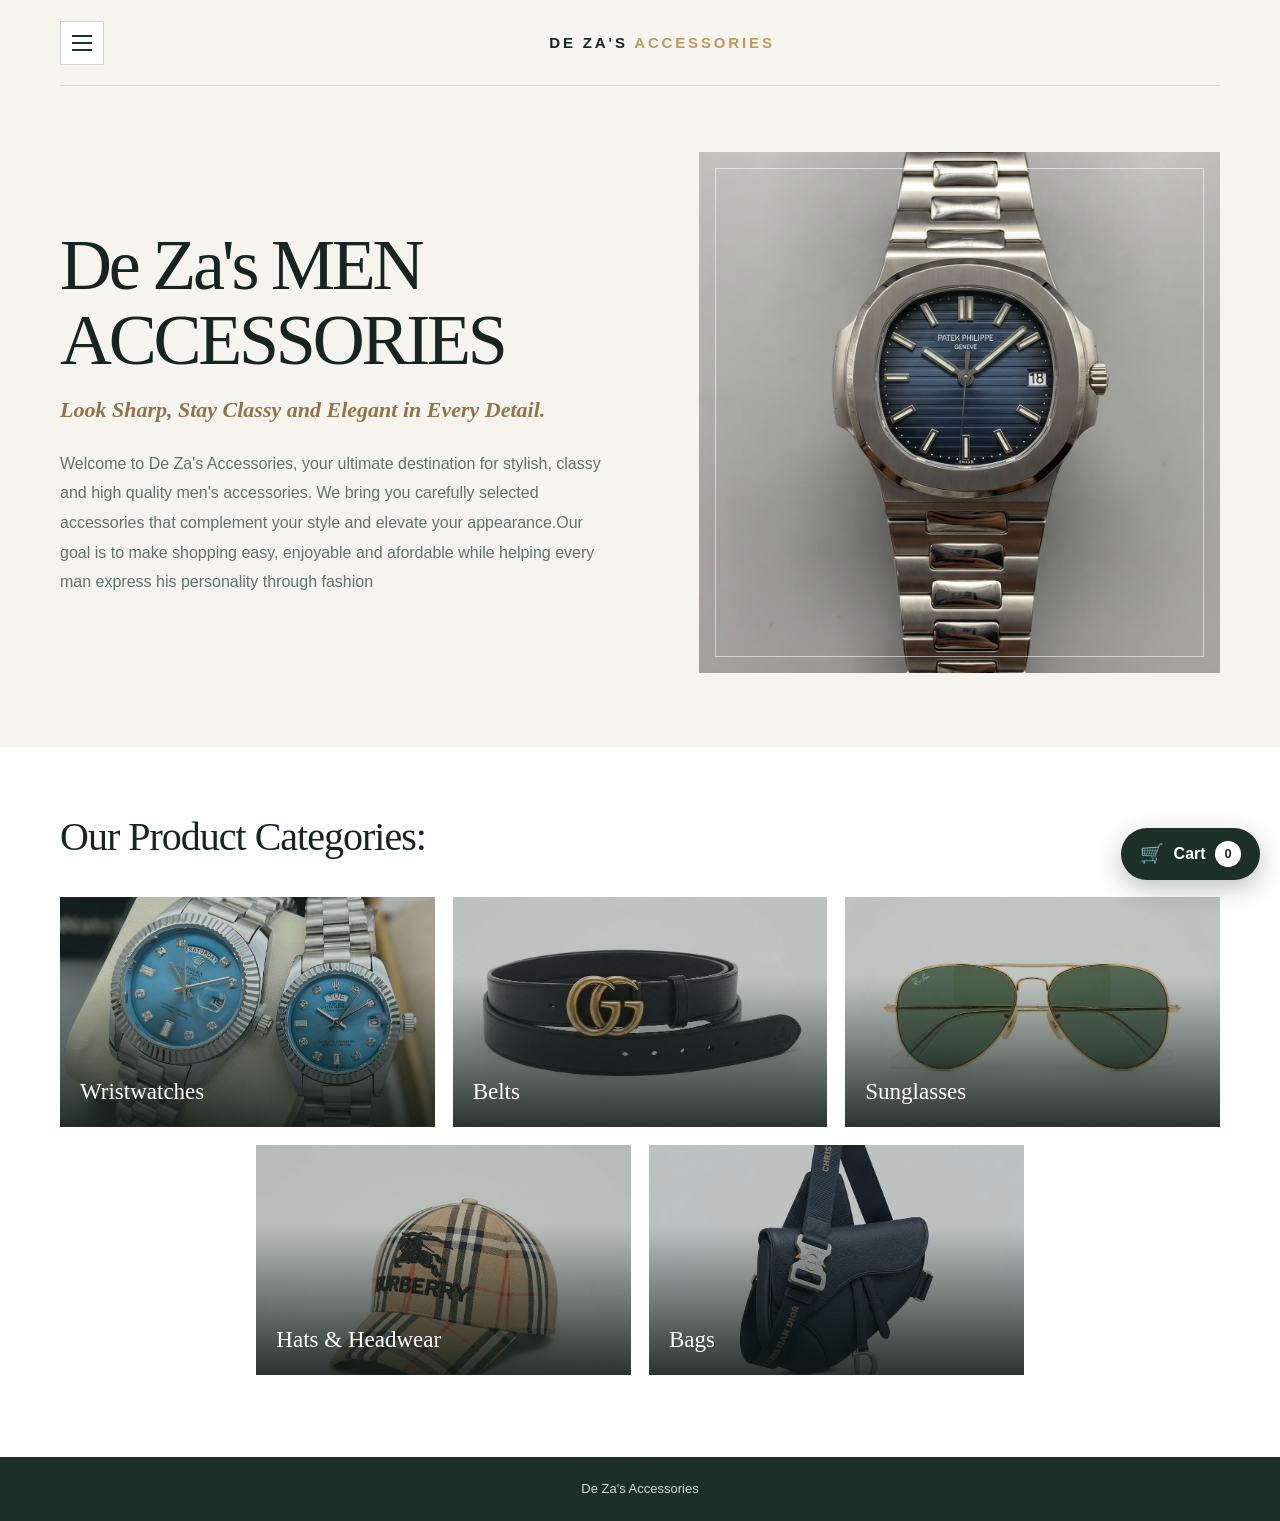
<file: index.html>
<!DOCTYPE html>
<html lang="en">
<head>
    <meta charset="UTF-8">
    <meta name="viewport" content="width=device-width, initial-scale=1.0">
    <title>De Za's Accessories</title>
    <link rel="stylesheet" href="index.css">
    <link rel="stylesheet" href="cart.css">
    <script src="cart.js" defer></script>
    <script src="navigation.js" defer></script>
</head>
<body>
    <header class="page-shell site-header">
        <div class="site-menu-wrap">
            <button class="menu-toggle" type="button" aria-expanded="false" aria-controls="site-menu" aria-label="Open navigation menu">
                <span class="menu-icon" aria-hidden="true"><span></span><span></span><span></span></span>
            </button>
            <nav id="site-menu" class="site-menu-panel" aria-label="Site navigation" hidden>
                <a href="index.html">Home</a>
                <a href="wristwatches.html">Wristwatches</a>
                <a href="belts.html">Belts</a>
                <a href="sunglasses.html">Sunglasses</a>
                <a href="hatsandheadwear.html">Hats &amp; Headwear</a>
                <a href="bags.html">Bags</a>
                <a href="contact-us.html">Contact Us</a>
            </nav>
        </div>
        <a class="wordmark" href="index.html">De Za's <span>Accessories</span></a>
        <nav class="cart-navigation" aria-label="Main navigation">
            <a class="cart-link" href="cart.html">Cart <span data-cart-count>0</span></a>
        </nav>
    </header>

    <main>
        <section class="page-shell hero">
            <div class="hero-copy">
                <h1>De Za's MEN ACCESSORIES</h1>
                <p class="tagline"><strong>Look Sharp, Stay Classy and Elegant in Every Detail.</strong></p>
                <p class="introduction">Welcome to De Za's Accessories, your ultimate destination for stylish, classy and high quality men's accessories. We bring you carefully selected accessories that complement your style and elevate your appearance.Our goal is to make shopping easy, enjoyable and afordable while helping every man express his personality through fashion</p>
            </div>
            <div class="hero-image">
                <img src="wristwatches-img/patekphilippenautilus.jpeg" alt="">
            </div>
        </section>

        <section class="categories">
            <div class="page-shell">
                <div class="section-heading">
                    <h2>Our Product Categories:</h2>
                    <span class="heading-rule" aria-hidden="true"></span>
                </div>
                <div class="category-grid">
                    <a class="category-card" href="wristwatches.html">
                        <img src="wristwatches-img/rolexoysterperpetualday-date.jpeg" alt="">
                        <span>Wristwatches</span>
                    </a>
                    <a class="category-card" href="belts.html">
                        <img src="belts-img/guccimarmontleather.jpeg" alt="">
                        <span>Belts</span>
                    </a>
                    <a class="category-card" href="sunglasses.html">
                        <img src="sunglasses-img/raybanaviatorclassicrb3025.jpeg" alt="">
                        <span>Sunglasses</span>
                    </a>
                    <a class="category-card" href="hatsandheadwear.html">
                        <img src="hatsheadwear-img/burberryvintagecheckequestrianknight.jpeg" alt="">
                        <span>Hats &amp; Headwear</span>
                    </a>
                    <a class="category-card" href="bags.html">
                        <img src="bags-img/diorsaddlebag.jpeg" alt="">
                        <span>Bags</span>
                    </a>
                </div>
            </div>
        </section>
    </main>

    <footer class="site-footer">
        <div class="page-shell">De Za's Accessories</div>
    </footer>
</body>
</html>
</file>
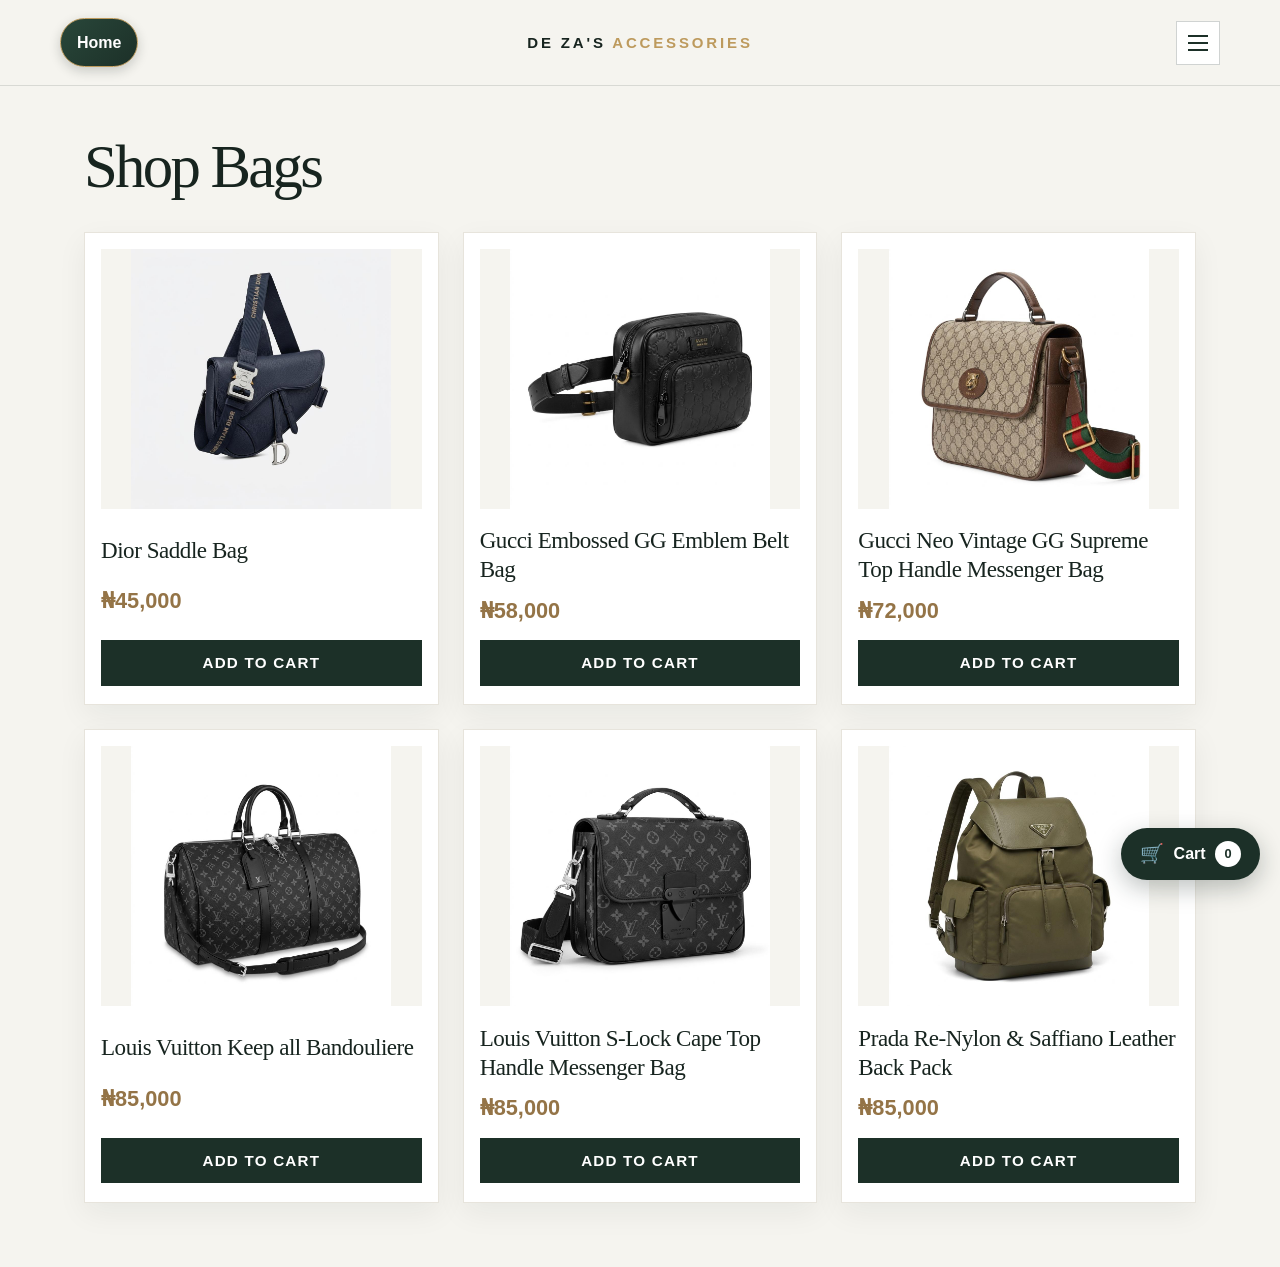
<file: bags.html>
<!DOCTYPE html>
<html lang="en">
<head>
    <meta charset="UTF-8">
    <meta name="viewport" content="width=device-width, initial-scale=1.0">
    <title>Bags | De Za's Accessories</title>
    <link rel="stylesheet" href="bags.css">
    <link rel="stylesheet" href="cart.css">
    <script src="cart.js" defer></script>
    <script src="navigation.js" defer></script>
    <script src="product-gallery.js" defer></script>
</head>
<body class="product-page">
<nav class="store-nav" aria-label="Store navigation">
    <a class="back-home-button" href="index.html">Home</a>
    <a class="wordmark" href="index.html">De Za's <span>Accessories</span></a>
    <div class="site-menu-wrap site-menu-right">
        <button class="menu-toggle" type="button" aria-expanded="false" aria-controls="site-menu" aria-label="Open navigation menu">
            <span class="menu-icon" aria-hidden="true"><span></span><span></span><span></span></span>
        </button>
        <nav id="site-menu" class="site-menu-panel" aria-label="Site navigation" hidden>
            <a href="index.html">Home</a>
            <a href="wristwatches.html">Wristwatches</a>
            <a href="belts.html">Belts</a>
            <a href="sunglasses.html">Sunglasses</a>
            <a href="hatsandheadwear.html">Hats &amp; Headwear</a>
            <a href="bags.html">Bags</a>
            <a href="contact-us.html">Contact Us</a>
        </nav>
    </div>
    <a class="cart-link" href="cart.html">Cart <span data-cart-count>0</span></a>
</nav>
<main>
    <header class="page-intro">
        <h1>Shop Bags</h1>
    </header>
    <section class="products" aria-label="Bags for sale">
        <article class="product">
            <div class="product-image-wrap">
                <img class="product-image" src="bags-img/diorsaddlebag.jpeg" alt="Dior Saddle Bag">
            </div>
            <h3>Dior Saddle Bag</h3>
            <div class="price">₦45,000</div>
            <button type="button">Add to Cart</button>
        </article>
        <article class="product">
            <div class="product-image-wrap">
                <img class="product-image" src="bags-img/gucciembossedggemblembeltbag.jpeg" alt="Gucci Embossed GG Emblem Belt Bag">
            </div>
            <h3>Gucci Embossed GG Emblem Belt Bag</h3>
            <div class="price">₦58,000</div>
            <button type="button">Add to Cart</button>
        </article>
        <article class="product">
            <div class="product-image-wrap">
                <img class="product-image" src="bags-img/guccineovintageggsupremetophandlemessengerbag.jpeg" alt="Gucci Neo Vintage GG Supreme Top Handle Messenger Bag">
            </div>
            <h3>Gucci Neo Vintage GG Supreme Top Handle Messenger Bag</h3>
            <div class="price">₦72,000</div>
            <button type="button">Add to Cart</button>
        </article>
        <article class="product">
            <div class="product-image-wrap">
                <img class="product-image" src="bags-img/louisvuittonkeepallbandouliere.jpeg" alt="Louis Vuitton Keep all Bandouliere">
            </div>
            <h3>Louis Vuitton Keep all Bandouliere</h3>
            <div class="price">₦85,000</div>
            <button type="button">Add to Cart</button>
        </article>
        <article class="product">
            <div class="product-image-wrap">
                <img class="product-image" src="bags-img/louisvuittonslockcapetophandlemessengerbag.jpeg" alt="Louis Vuitton S-Lock Cape Top Handle Messenger Bag">
            </div>
            <h3>Louis Vuitton S-Lock Cape Top Handle Messenger Bag</h3>
            <div class="price">₦85,000</div>
            <button type="button">Add to Cart</button>
        </article>
        <article class="product">
            <div class="product-image-wrap">
                <img class="product-image" src="bags-img/pradare-nylonnsaffianoleatherbackpack.jpeg" alt="Prada Re-Nylon & Saffiano Leather Back Pack">
            </div>
            <h3>Prada Re-Nylon & Saffiano Leather Back Pack</h3>
            <div class="price">₦85,000</div>
            <button type="button">Add to Cart</button>
        </article>
    </section>
</main>
</body>
</html>
</file>
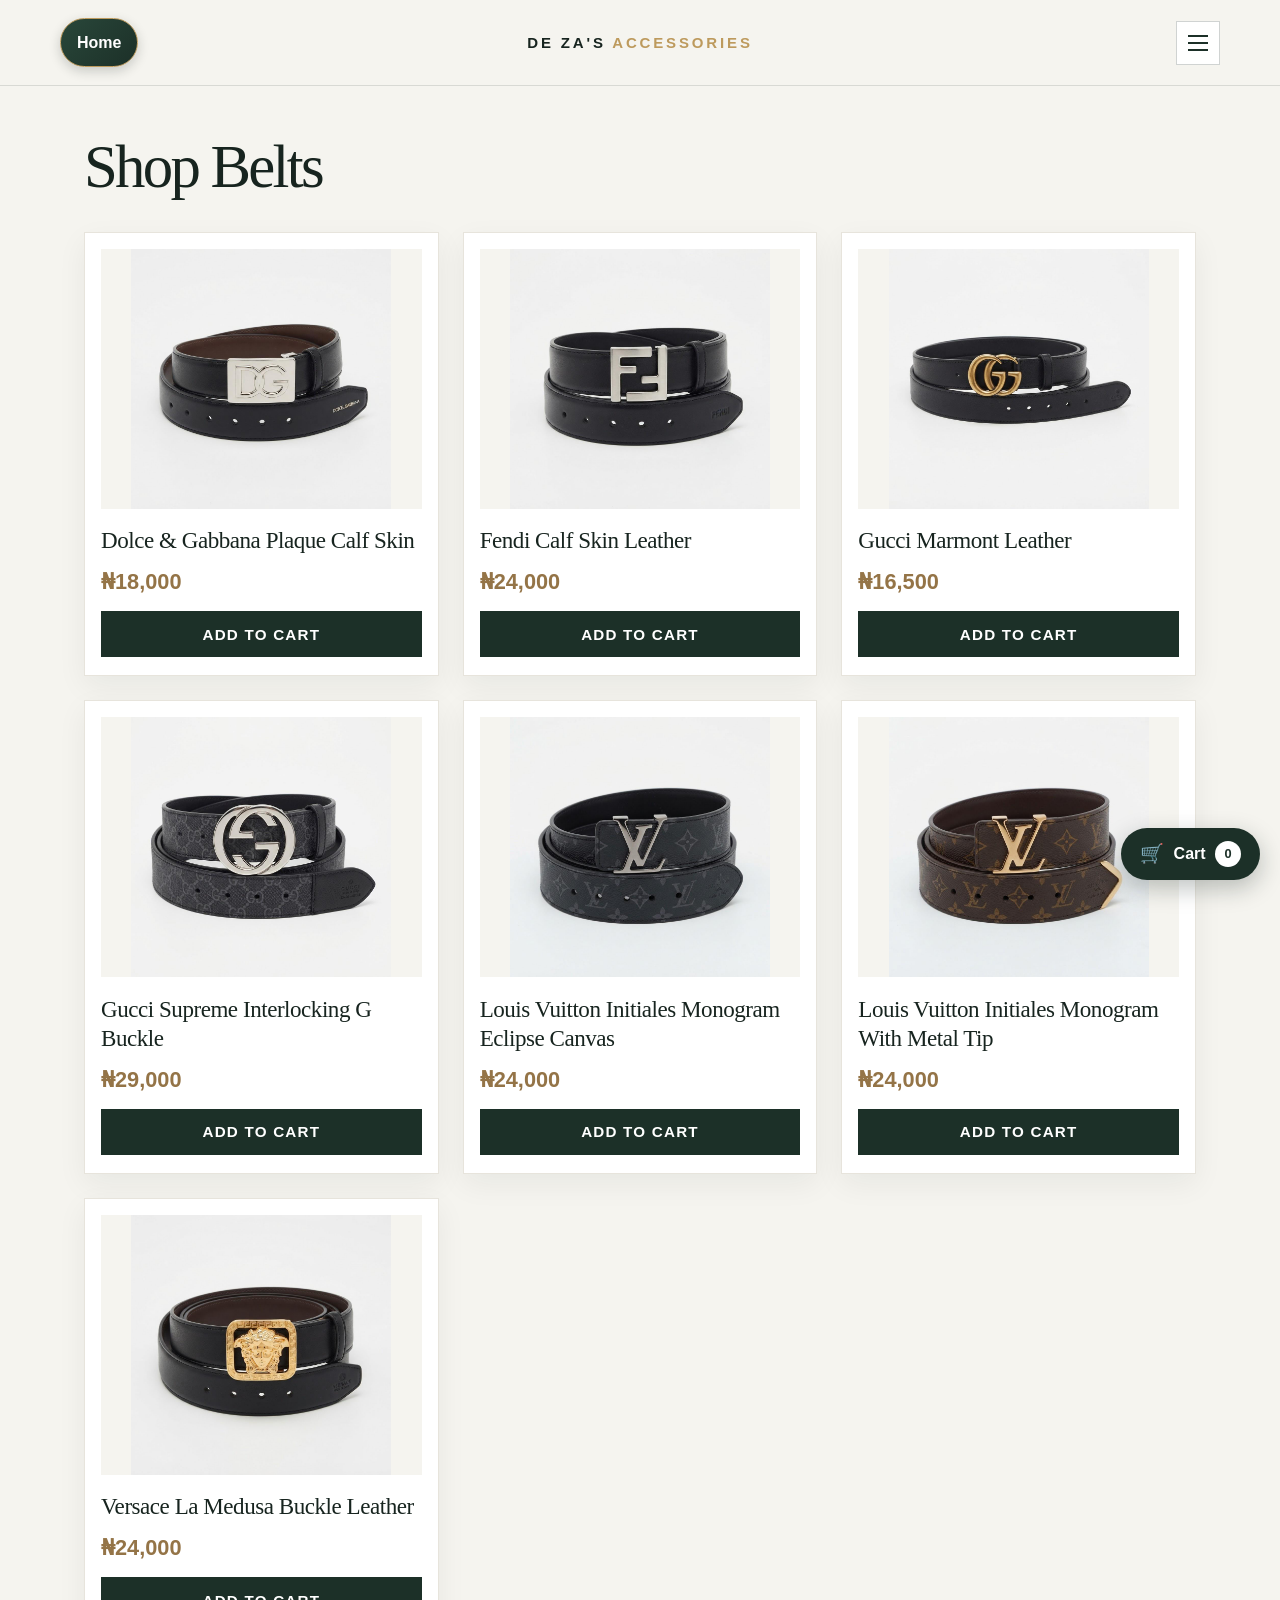
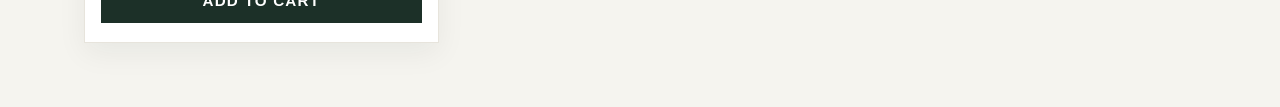
<file: belts.html>
<!DOCTYPE html>
<html lang="en">
<head>
    <meta charset="UTF-8">
    <meta name="viewport" content="width=device-width, initial-scale=1.0">
    <title>Belts | De Za's Accessories</title>
    <link rel="stylesheet" href="belts.css">
    <link rel="stylesheet" href="cart.css">
    <script src="cart.js" defer></script>
    <script src="navigation.js" defer></script>
    <script src="product-gallery.js" defer></script>
</head>
<body class="product-page">
<nav class="store-nav" aria-label="Store navigation">
    <a class="back-home-button" href="index.html">Home</a>
    <a class="wordmark" href="index.html">De Za's <span>Accessories</span></a>
    <div class="site-menu-wrap site-menu-right">
        <button class="menu-toggle" type="button" aria-expanded="false" aria-controls="site-menu" aria-label="Open navigation menu">
            <span class="menu-icon" aria-hidden="true"><span></span><span></span><span></span></span>
        </button>
        <nav id="site-menu" class="site-menu-panel" aria-label="Site navigation" hidden>
            <a href="index.html">Home</a>
            <a href="wristwatches.html">Wristwatches</a>
            <a href="belts.html">Belts</a>
            <a href="sunglasses.html">Sunglasses</a>
            <a href="hatsandheadwear.html">Hats &amp; Headwear</a>
            <a href="bags.html">Bags</a>
            <a href="contact-us.html">Contact Us</a>
        </nav>
    </div>
    <a class="cart-link" href="cart.html">Cart <span data-cart-count>0</span></a>
</nav>
<main>
    <header class="page-intro">
        <h1>Shop Belts</h1>
    </header>
    <section class="products" aria-label="Belts for sale">
        <article class="product">
            <div class="product-image-wrap">
                <img class="product-image" src="belts-img/dolce&gabbanaplaquecalfskin.jpeg" alt="Dolce & Gabbana Plaque Calf Skin">
            </div>
            <h3>Dolce & Gabbana Plaque Calf Skin</h3>
            <div class="price">₦18,000</div>
            <button type="button">Add to Cart</button>
        </article>
        <article class="product">
            <div class="product-image-wrap">
                <img class="product-image" src="belts-img/fendicalfskinleather.jpeg" alt="Fendi Calf Skin Leather">
            </div>
            <h3>Fendi Calf Skin Leather</h3>
            <div class="price">₦24,000</div>
            <button type="button">Add to Cart</button>
        </article>
        <article class="product">
            <div class="product-image-wrap">
                <img class="product-image" src="belts-img/guccimarmontleather.jpeg" alt="Gucci Marmont Leather">
            </div>
            <h3>Gucci Marmont Leather</h3>
            <div class="price">₦16,500</div>
            <button type="button">Add to Cart</button>
        </article>
        <article class="product">
            <div class="product-image-wrap">
                <img class="product-image" src="belts-img/guccisupremeinterlockinggbuckle.jpeg" alt="Gucci Supreme Interlocking G Buckle">
            </div>
            <h3>Gucci Supreme Interlocking G Buckle</h3>
            <div class="price">₦29,000</div>
            <button type="button">Add to Cart</button>
        </article>
        <article class="product">
            <div class="product-image-wrap">
                <img class="product-image" src="belts-img/louisvuittoninitialesmonogrameclipsecanvas.jpeg" alt="Louis Vuitton Initiales Monogram Eclipse Canvas">
            </div>
            <h3>Louis Vuitton Initiales Monogram Eclipse Canvas</h3>
            <div class="price">₦24,000</div>
            <button type="button">Add to Cart</button>
        </article>
        <article class="product">
            <div class="product-image-wrap">
                <img class="product-image" src="belts-img/louisvuittoninitialesmonogramwithmetaltip.jpeg" alt="Louis Vuitton Initiales Monogram With Metal Tip">
            </div>
            <h3>Louis Vuitton Initiales Monogram With Metal Tip</h3>
            <div class="price">₦24,000</div>
            <button type="button">Add to Cart</button>
        </article>
        <article class="product">
            <div class="product-image-wrap">
                <img class="product-image" src="belts-img/versacelamedusabuckleleather.jpeg" alt="Versace La Medusa Buckle Leather">
            </div>
            <h3>Versace La Medusa Buckle Leather</h3>
            <div class="price">₦24,000</div>
            <button type="button">Add to Cart</button>
        </article>
    </section>
</main>
</body>
</html>
</file>
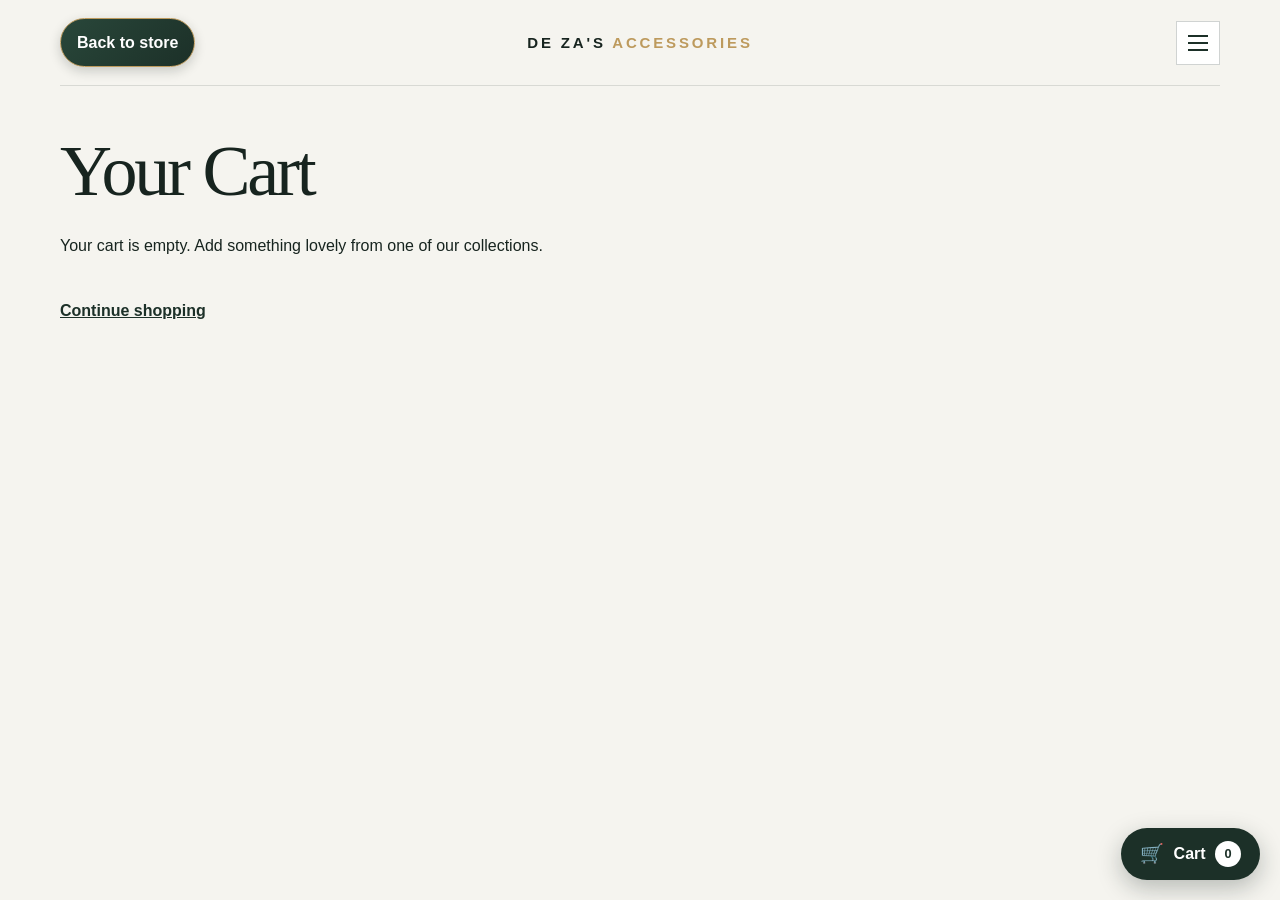
<file: cart.html>
<!DOCTYPE html>
<html lang="en">
<head>
    <meta charset="UTF-8">
    <meta name="viewport" content="width=device-width, initial-scale=1.0">
    <title>Your Cart | De Za's Accessories</title>
    <link rel="stylesheet" href="index.css">
    <link rel="stylesheet" href="cart.css">
    <script src="cart.js" defer></script>
    <script src="navigation.js" defer></script>
</head>
<body class="cart-page">
    <header class="page-shell site-header cart-header">
        <a class="back-home-button" href="index.html">Back to store</a>
        <a class="wordmark" href="index.html">De Za's <span>Accessories</span></a>
        <div class="site-menu-wrap site-menu-right">
            <button class="menu-toggle" type="button" aria-expanded="false" aria-controls="site-menu" aria-label="Open navigation menu">
                <span class="menu-icon" aria-hidden="true"><span></span><span></span><span></span></span>
            </button>
            <nav id="site-menu" class="site-menu-panel" aria-label="Site navigation" hidden>
                <a href="index.html">Home</a>
                <a href="wristwatches.html">Wristwatches</a>
                <a href="belts.html">Belts</a>
                <a href="sunglasses.html">Sunglasses</a>
                <a href="hatsandheadwear.html">Hats &amp; Headwear</a>
                <a href="bags.html">Bags</a>
                <a href="contact-us.html">Contact Us</a>
            </nav>
        </div>
        <a class="cart-link" href="cart.html" aria-current="page">Cart <span data-cart-count>0</span></a>
    </header>
    <main class="page-shell cart-main">
        <h1>Your Cart</h1>
        <p id="cart-message" class="cart-message" role="status" aria-live="polite"></p>
        <p id="cart-empty" hidden>Your cart is empty. Add something lovely from one of our collections.</p>
        <section id="cart-content" aria-label="Cart and checkout">
            <div id="cart-items" class="cart-items"></div>
            <div class="cart-summary">
                <p class="cart-total">Total: <strong id="cart-total">₦0</strong></p>
                <button id="clear-cart" class="secondary-button" type="button">Clear cart</button>
            </div>
            <form id="checkout-form" class="checkout-form">
                <h2>Checkout</h2>
                <p class="checkout-payment">Make your payment to the account provided below to complete your order.</p>
                <label for="account-name">Account Name:<b> De Za's Accessories</b></label>
                <div class="account-number-row">
                    <span>Account Number: <b id="account-number">7372910030</b></span>
                    <button id="copy-account-number" class="copy-account-button" type="button" aria-label="Copy account number" title="Copy account number">
                        <svg viewBox="0 0 24 24" aria-hidden="true" focusable="false">
                            <rect x="8" y="8" width="12" height="13" rx="2"></rect>
                            <path d="M16 8V5a2 2 0 0 0-2-2H6a2 2 0 0 0-2 2v10a2 2 0 0 0 2 2h2"></path>
                        </svg>
                    </button>
                </div>
                <p id="copy-account-status" class="copy-account-status" role="status" aria-live="polite"></p>
                <label class="payment">
                    <input type="checkbox" name="payment" required>
                    I understand that i will not request for refund after payment has been made.
                </label>
                <button class="checkout-button" type="submit">Confirm Payment</button>
            </form>
        </section>
        <p id="cart-confirmation" class="cart-confirmation" role="status" hidden></p>
        <a class="continue-shopping" href="index.html">Continue shopping</a>
    </main>
</body>
</html>
</file>
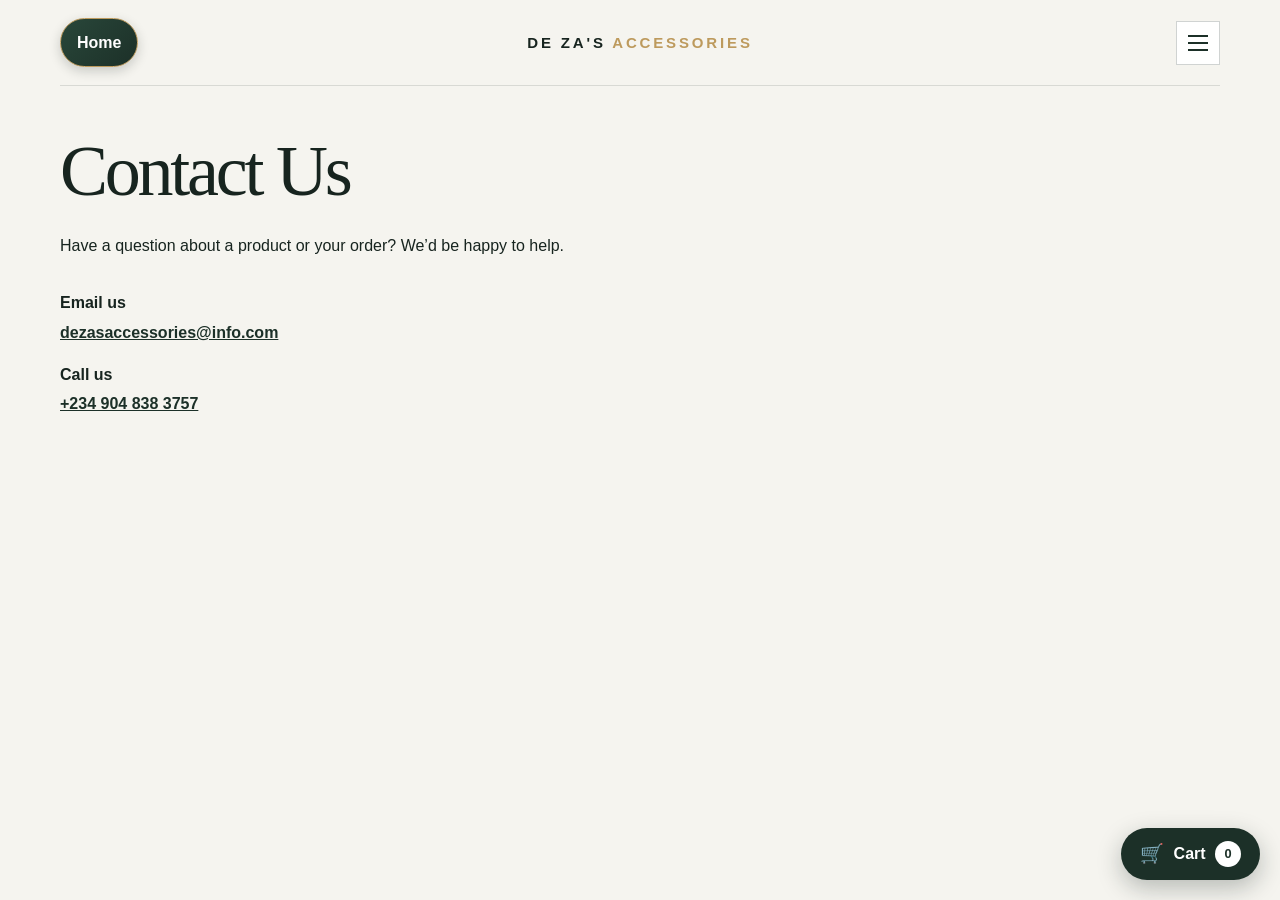
<file: contact-us.html>
<!DOCTYPE html>
<html lang="en">
<head>
    <meta charset="UTF-8">
    <meta name="viewport" content="width=device-width, initial-scale=1.0">
    <title>Contact Us | De Za's Accessories</title>
    <link rel="stylesheet" href="index.css">
    <link rel="stylesheet" href="cart.css">
    <link rel="stylesheet" href="contact-us.css">
    <script src="cart.js" defer></script>
    <script src="navigation.js" defer></script>
</head>
<body class="cart-page">
    <header class="page-shell site-header contact-header">
        <a class="back-home-button" href="index.html">Home</a>
        <a class="wordmark" href="index.html">De Za's <span>Accessories</span></a>
        <div class="site-menu-wrap site-menu-right">
            <button class="menu-toggle" type="button" aria-expanded="false" aria-controls="site-menu" aria-label="Open navigation menu">
                <span class="menu-icon" aria-hidden="true"><span></span><span></span><span></span></span>
            </button>
            <nav id="site-menu" class="site-menu-panel" aria-label="Site navigation" hidden>
                <a href="index.html">Home</a>
                <a href="wristwatches.html">Wristwatches</a>
                <a href="belts.html">Belts</a>
                <a href="sunglasses.html">Sunglasses</a>
                <a href="hatsandheadwear.html">Hats &amp; Headwear</a>
                <a href="bags.html">Bags</a>
                <a href="contact-us.html" aria-current="page">Contact Us</a>
            </nav>
        </div>
        <a class="cart-link" href="cart.html">Cart <span data-cart-count>0</span></a>
    </header>
    <main class="page-shell contact-main">
        <h1>Contact Us</h1>
        <p>Have a question about a product or your order? We’d be happy to help.</p>
        <address>
            <p>
                <strong>Email us</strong>
                <a href="mailto:dezasaccessories@info.com">dezasaccessories@info.com</a>
            </p>
            <p>
                <strong>Call us</strong>
                <a href="tel:+2349048383757">+234 904 838 3757</a>
            </p>
        </address>
    </main>
</body>
</html>
</file>
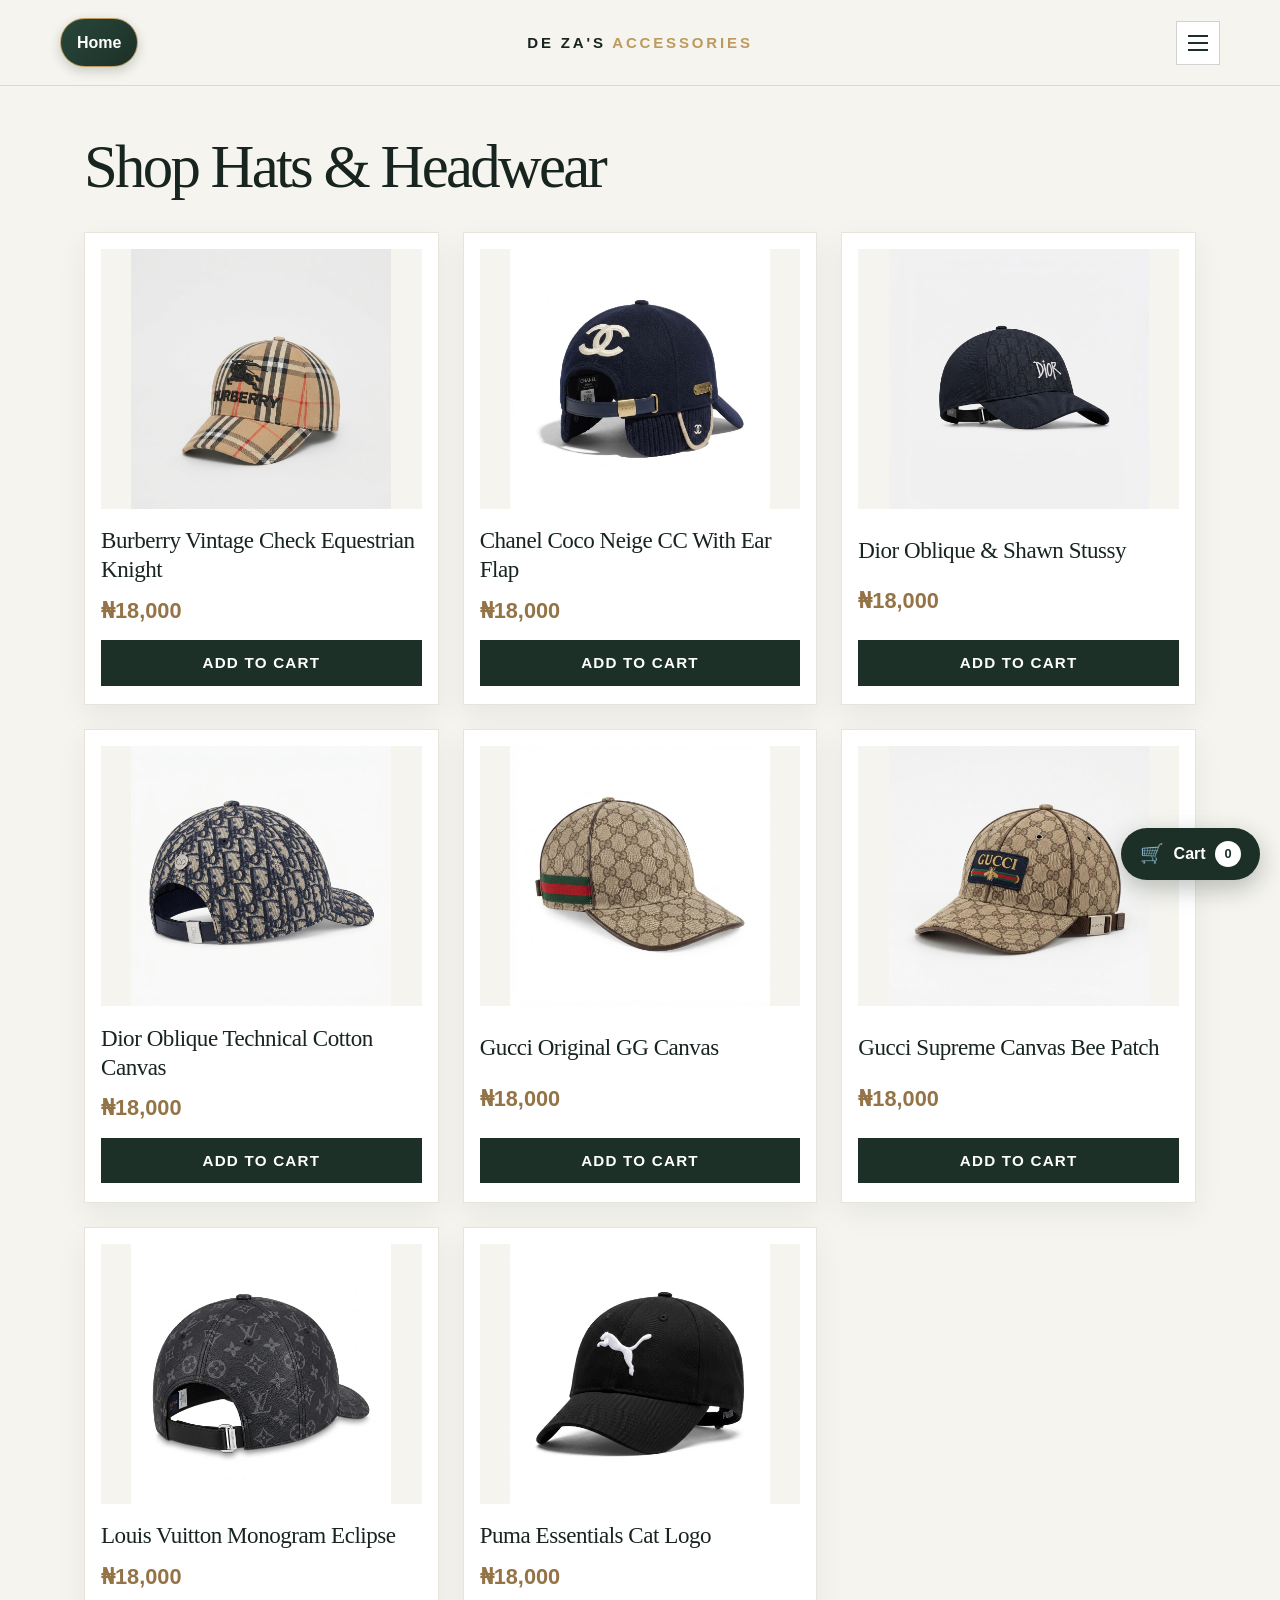
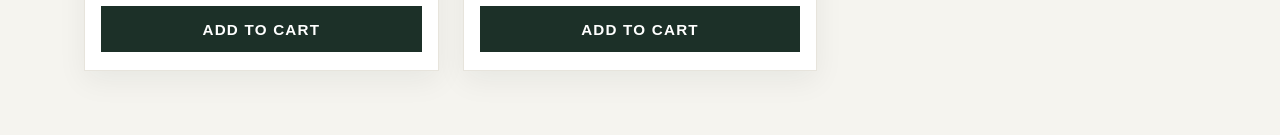
<file: hatsandheadwear.html>
<!DOCTYPE html>
<html lang="en">
<head>
    <meta charset="UTF-8">
    <meta name="viewport" content="width=device-width, initial-scale=1.0">
    <title>Hats &amp; Headwear | De Za's Accessories</title>
    <link rel="stylesheet" href="hatsandheadwear.css">
    <link rel="stylesheet" href="cart.css">
    <script src="cart.js" defer></script>
    <script src="navigation.js" defer></script>
    <script src="product-gallery.js" defer></script>
</head>
<body class="product-page">
<nav class="store-nav" aria-label="Store navigation">
    <a class="back-home-button" href="index.html">Home</a>
    <a class="wordmark" href="index.html">De Za's <span>Accessories</span></a>
    <div class="site-menu-wrap site-menu-right">
        <button class="menu-toggle" type="button" aria-expanded="false" aria-controls="site-menu" aria-label="Open navigation menu">
            <span class="menu-icon" aria-hidden="true"><span></span><span></span><span></span></span>
        </button>
        <nav id="site-menu" class="site-menu-panel" aria-label="Site navigation" hidden>
            <a href="index.html">Home</a>
            <a href="wristwatches.html">Wristwatches</a>
            <a href="belts.html">Belts</a>
            <a href="sunglasses.html">Sunglasses</a>
            <a href="hatsandheadwear.html">Hats &amp; Headwear</a>
            <a href="bags.html">Bags</a>
            <a href="contact-us.html">Contact Us</a>
        </nav>
    </div>
    <a class="cart-link" href="cart.html">Cart <span data-cart-count>0</span></a>
</nav>
<main>
    <header class="page-intro">
        <h1>Shop Hats &amp; Headwear</h1>
    </header>
    <section class="products" aria-label="Hats and headwear for sale">
<article class="product">
            <div class="product-image-wrap">
                <img class="product-image" src="hatsheadwear-img/burberryvintagecheckequestrianknight.jpeg" alt="Burberry Vintage Check Equestrian Knight">
            </div>
            <h3>Burberry Vintage Check Equestrian Knight</h3>
            <div class="price">₦18,000</div>
            <button type="button">Add to Cart</button>
        </article>
        <article class="product">
            <div class="product-image-wrap">
                <img class="product-image" src="hatsheadwear-img/chanelcoconeigeccwithearflap.jpeg" alt="Chanel Coco Neige CC With Ear Flap">
            </div>
            <h3>Chanel Coco Neige CC With Ear Flap</h3>
            <div class="price">₦18,000</div>
            <button type="button">Add to Cart</button>
        </article>
        <article class="product">
            <div class="product-image-wrap">
                <img class="product-image" src="hatsheadwear-img/diorobliquenshawnstussy.jpeg" alt="Dior Oblique & Shawn Stussy">
            </div>
            <h3>Dior Oblique & Shawn Stussy</h3>
            <div class="price">₦18,000</div>
            <button type="button">Add to Cart</button>
        </article>
        <article class="product">
            <div class="product-image-wrap">
                <img class="product-image" src="hatsheadwear-img/diorobliquetechnicalcottoncanvas.jpeg" alt="Dior Oblique Technical Cotton Canvas">
            </div>
            <h3>Dior Oblique Technical Cotton Canvas</h3>
            <div class="price">₦18,000</div>
            <button type="button">Add to Cart</button>
        </article>
        <article class="product">
            <div class="product-image-wrap">
                <img class="product-image" src="hatsheadwear-img/guccioriginalggcanvas.jpeg" alt="Gucci Original GG Canvas">
            </div>
            <h3>Gucci Original GG Canvas</h3>
            <div class="price">₦18,000</div>
            <button type="button">Add to Cart</button>
        </article>
        <article class="product">
            <div class="product-image-wrap">
                <img class="product-image" src="hatsheadwear-img/guccisupremecanvasbeepatch.jpeg" alt="Gucci Supreme Canvas Bee Patch">
            </div>
            <h3>Gucci Supreme Canvas Bee Patch</h3>
            <div class="price">₦18,000</div>
            <button type="button">Add to Cart</button>
        </article>
        <article class="product">
            <div class="product-image-wrap">
                <img class="product-image" src="hatsheadwear-img/louisvuitton.jpeg" alt="Louis Vuitton Monogram Eclipse">
            </div>
            <h3>Louis Vuitton Monogram Eclipse</h3>
            <div class="price">₦18,000</div>
            <button type="button">Add to Cart</button>
        </article>
        <article class="product">
            <div class="product-image-wrap">
                <img class="product-image" src="hatsheadwear-img/pumaessentialscatlogo.jpeg" alt="Puma Essentials Cat Logo">
            </div>
            <h3>Puma Essentials Cat Logo</h3>
            <div class="price">₦18,000</div>
            <button type="button">Add to Cart</button>
        </article>
    </section>
</main>
</body>
</html>
</file>
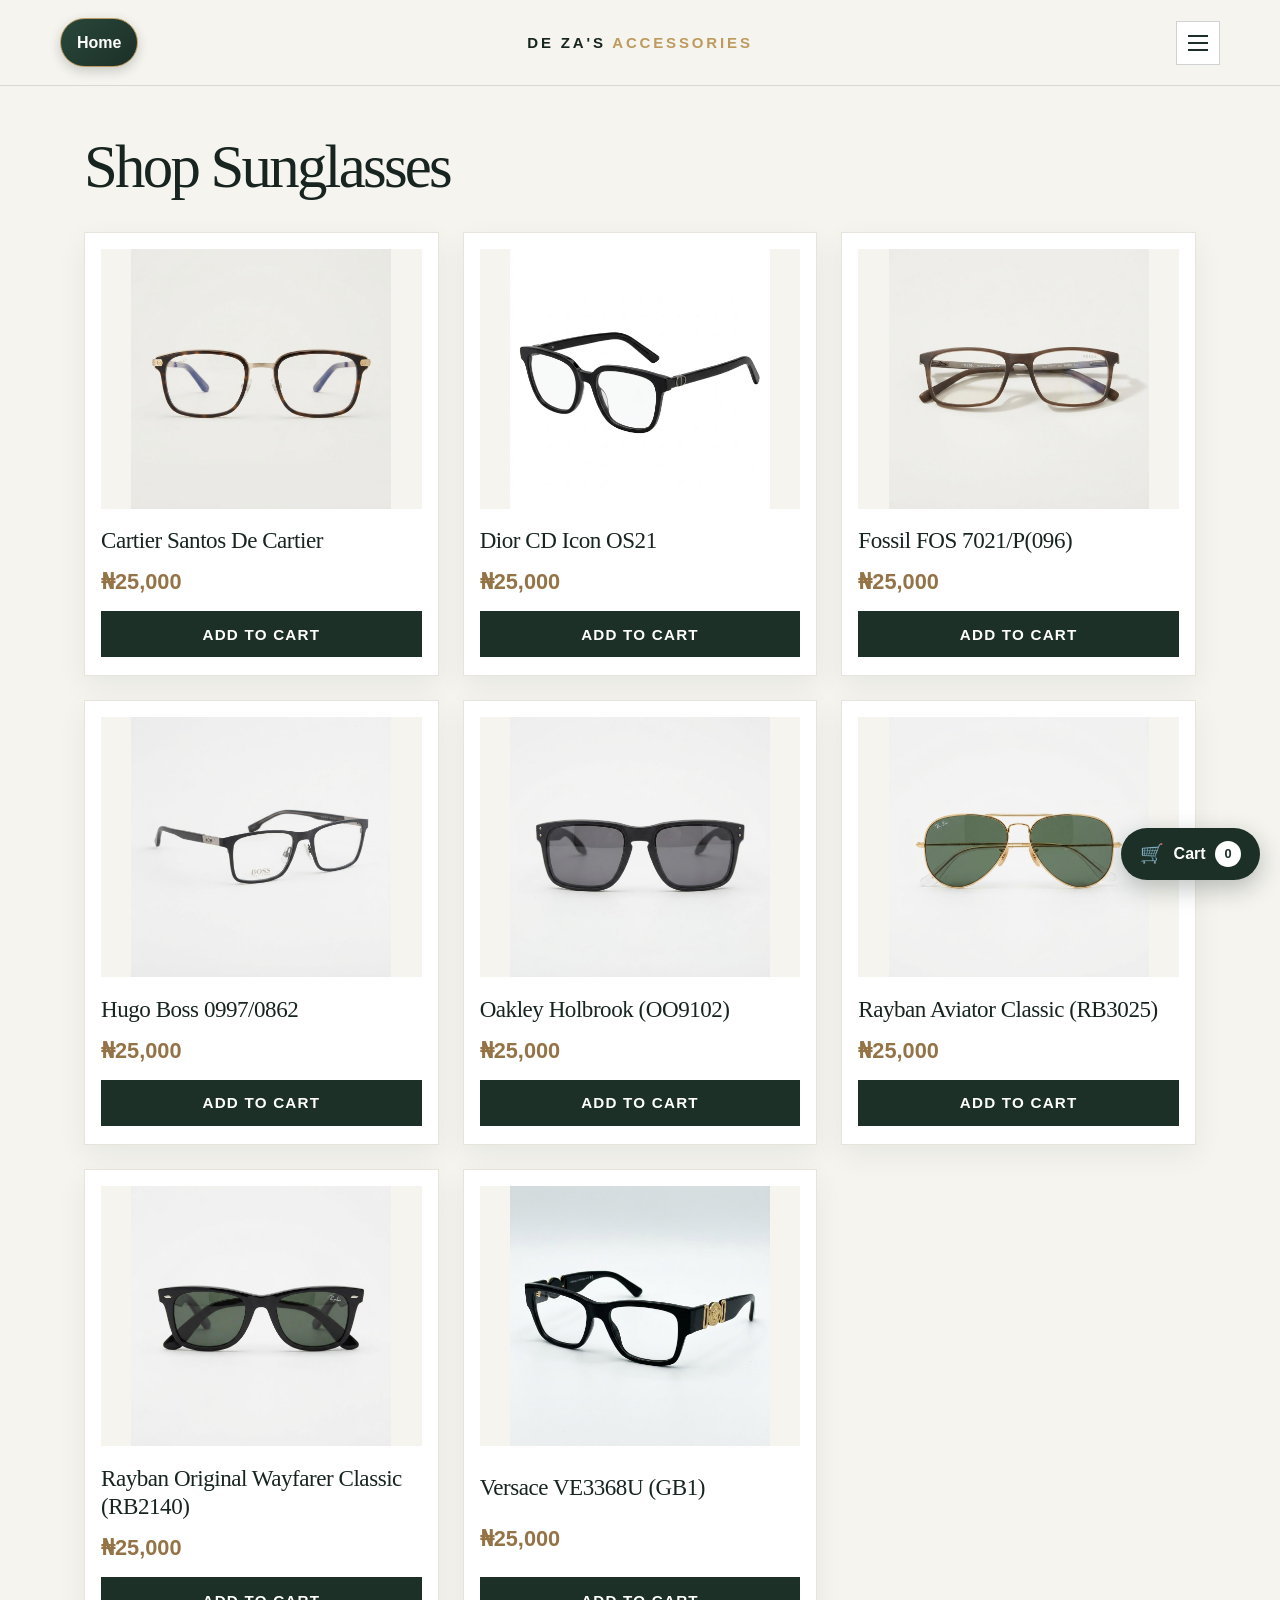
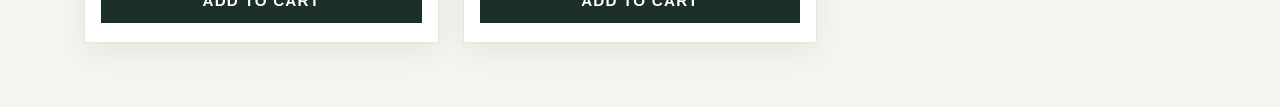
<file: sunglasses.html>
<!DOCTYPE html>
<html lang="en">
<head>
    <meta charset="UTF-8">
    <meta name="viewport" content="width=device-width, initial-scale=1.0">
    <title>Sunglasses | De Za's Accessories</title>
    <link rel="stylesheet" href="sunglasses.css">
    <link rel="stylesheet" href="cart.css">
    <script src="cart.js" defer></script>
    <script src="navigation.js" defer></script>
    <script src="product-gallery.js" defer></script>
</head>
<body class="product-page">
<nav class="store-nav" aria-label="Store navigation">
    <a class="back-home-button" href="index.html">Home</a>
    <a class="wordmark" href="index.html">De Za's <span>Accessories</span></a>
    <div class="site-menu-wrap site-menu-right">
        <button class="menu-toggle" type="button" aria-expanded="false" aria-controls="site-menu" aria-label="Open navigation menu">
            <span class="menu-icon" aria-hidden="true"><span></span><span></span><span></span></span>
        </button>
        <nav id="site-menu" class="site-menu-panel" aria-label="Site navigation" hidden>
            <a href="index.html">Home</a>
            <a href="wristwatches.html">Wristwatches</a>
            <a href="belts.html">Belts</a>
            <a href="sunglasses.html">Sunglasses</a>
            <a href="hatsandheadwear.html">Hats &amp; Headwear</a>
            <a href="bags.html">Bags</a>
            <a href="contact-us.html">Contact Us</a>
        </nav>
    </div>
    <a class="cart-link" href="cart.html">Cart <span data-cart-count>0</span></a>
</nav>
<main>
    <header class="page-intro">
        <h1>Shop Sunglasses</h1>
    </header>
    <section class="products" aria-label="Sunglasses for sale">
        <article class="product">
            <div class="product-image-wrap">
                <img class="product-image" src="sunglasses-img/cartiersantosdecartier.jpeg" alt="Cartier Santos De Cartier">
            </div>
            <h3>Cartier Santos De Cartier</h3>
            <div class="price">₦25,000</div>
            <button type="button">Add to Cart</button>
        </article>
        <article class="product">
            <div class="product-image-wrap">
                <img class="product-image" src="sunglasses-img/diorcdiconos21.jpeg" alt="Dior CD Icon OS21">
            </div>
            <h3>Dior CD Icon OS21</h3>
            <div class="price">₦25,000</div>
            <button type="button">Add to Cart</button>
        </article>        
        <article class="product">
            <div class="product-image-wrap">
                <img class="product-image" src="sunglasses-img/fossilfos7021p096.jpeg" alt="Fossil FOS 7021/P(096)">
            </div>
            <h3>Fossil FOS 7021/P(096)</h3>
            <div class="price">₦25,000</div>
            <button type="button">Add to Cart</button>
        </article>        
        <article class="product">
            <div class="product-image-wrap">
                <img class="product-image" src="sunglasses-img/hugoboss09970862.jpeg" alt="Hugo Boss 0997/0862">
            </div>
            <h3>Hugo Boss 0997/0862</h3>
            <div class="price">₦25,000</div>
            <button type="button">Add to Cart</button>
        </article>        
        <article class="product">
            <div class="product-image-wrap">
                <img class="product-image" src="sunglasses-img/oakleyholbrookoo9102.jpeg" alt="Oakley Holbrook (OO9102)">
            </div>
            <h3>Oakley Holbrook (OO9102)</h3>
            <div class="price">₦25,000</div>
            <button type="button">Add to Cart</button>
        </article>  
        <article class="product">      
            <div class="product-image-wrap">
                <img class="product-image" src="sunglasses-img/raybanaviatorclassicrb3025.jpeg" alt="Rayban Aviator Classic (RB3025)">
            </div>
            <h3>Rayban Aviator Classic (RB3025)</h3>
            <div class="price">₦25,000</div>
            <button type="button">Add to Cart</button>
        </article>        
        <article class="product">
            <div class="product-image-wrap">
                <img class="product-image" src="sunglasses-img/raybanoriginalwayfarerclassicrb2140.jpeg" alt="Rayban Original Wayfarer Classic (RB2140)">
            </div>
            <h3>Rayban Original Wayfarer Classic (RB2140)</h3>
            <div class="price">₦25,000</div>
            <button type="button">Add to Cart</button>
        </article>        
        <article class="product">
            <div class="product-image-wrap">
                <img class="product-image" src="sunglasses-img/versaceve3368ugb1.jpeg" alt="Versace VE3368U (GB1)">
            </div>
            <h3>Versace VE3368U (GB1)</h3>
            <div class="price">₦25,000</div>
            <button type="button">Add to Cart</button>
        </article>
    </section>
</main>
</body>
</html>
</file>
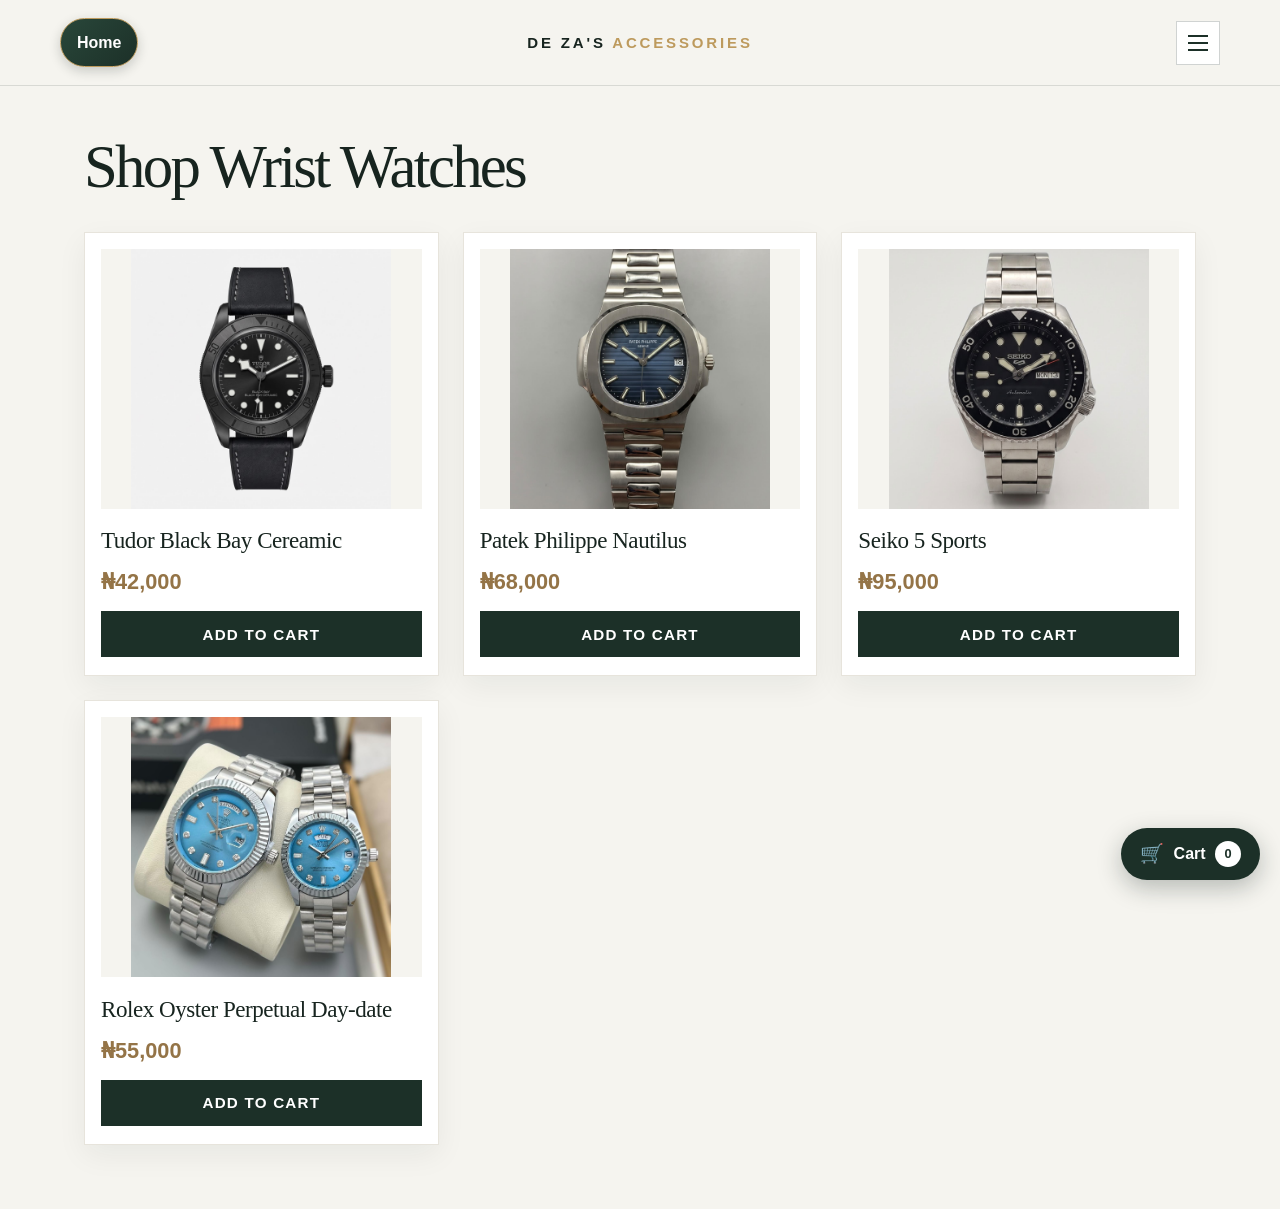
<file: wristwatches.html>
<!DOCTYPE html>
<html lang="en">
<head>
    <meta charset="UTF-8">
    <meta name="viewport" content="width=device-width, initial-scale=1.0">
    <title>Wrist Watches | De Za's Accessories</title>
    <link rel="stylesheet" href="wristwatches.css">
    <link rel="stylesheet" href="cart.css">
    <script src="cart.js" defer></script>
    <script src="navigation.js" defer></script>
    <script src="product-gallery.js" defer></script>
</head>
<body class="product-page">
<nav class="store-nav" aria-label="Store navigation">
    <a class="back-home-button" href="index.html">Home</a>
    <a class="wordmark" href="index.html">De Za's <span>Accessories</span></a>
    <div class="site-menu-wrap site-menu-right">
        <button class="menu-toggle" type="button" aria-expanded="false" aria-controls="site-menu" aria-label="Open navigation menu">
            <span class="menu-icon" aria-hidden="true"><span></span><span></span><span></span></span>
        </button>
        <nav id="site-menu" class="site-menu-panel" aria-label="Site navigation" hidden>
            <a href="index.html">Home</a>
            <a href="wristwatches.html">Wristwatches</a>
            <a href="belts.html">Belts</a>
            <a href="sunglasses.html">Sunglasses</a>
            <a href="hatsandheadwear.html">Hats &amp; Headwear</a>
            <a href="bags.html">Bags</a>
            <a href="contact-us.html">Contact Us</a>
        </nav>
    </div>
    <a class="cart-link" href="cart.html">Cart <span data-cart-count>0</span></a>
</nav>
<main>
    <header class="page-intro">
        <h1>Shop Wrist Watches</h1>
    </header>
    <section class="products" aria-label="Wrist watches for sale">
        <article class="product">
            <div class="product-image-wrap">
                <img class="product-image" src="wristwatches-img/tudorblackbayceramic.jpeg" alt="Tudor Black Bay Ceramic">
            </div>
            <h3>Tudor Black Bay Cereamic</h3>
            <div class="price">₦42,000</div>
            <button type="button">Add to Cart</button>
        </article>
        <article class="product">
            <div class="product-image-wrap">
                <img class="product-image" src="wristwatches-img/patekphilippenautilus.jpeg" alt="Patek Philippe Nautilus">
            </div>
            <h3>Patek Philippe Nautilus</h3>
            <div class="price">₦68,000</div>
            <button type="button">Add to Cart</button>
        </article>
        <article class="product">
            <div class="product-image-wrap">
                <img class="product-image" src="wristwatches-img/seiko5sports.jpeg" alt="Seiko 5 Sports">
            </div>
            <h3>Seiko 5 Sports</h3>
            <div class="price">₦95,000</div>
            <button type="button">Add to Cart</button>
        </article>
        <article class="product">
            <div class="product-image-wrap">
                <img class="product-image" src="wristwatches-img/rolexoysterperpetualday-date.jpeg" alt="Rolex Oyster Perpetual Day-date">
            </div>
            <h3>Rolex Oyster Perpetual Day-date</h3>
            <div class="price">₦55,000</div>
            <button type="button">Add to Cart</button>
        </article>
    </section>
</main>
</body>
</html>
</file>
<file: index.css>
:root {
    color-scheme: light;
    --ink: #17241f;
    --muted: #64716b;
    --paper: #f5f4ef;
    --gold: #bd9a5d;
    --deep-green: #1c3028;
}

* {
    box-sizing: border-box;
}

body {
    margin: 0;
    background: var(--paper);
    color: var(--ink);
    font-family: "Segoe UI", Arial, sans-serif;
    line-height: 1.6;
}

.page-shell {
    width: min(1160px, calc(100% - 48px));
    margin: 0 auto;
}

.site-header {
    display: flex;
    align-items: center;
    justify-content: space-between;
    min-height: 86px;
    border-bottom: 1px solid rgba(23, 36, 31, 0.13);
}

.wordmark {
    color: var(--ink);
    font-size: 15px;
    font-weight: 750;
    letter-spacing: 0.19em;
    text-decoration: none;
    text-transform: uppercase;
}

.wordmark span {
    color: var(--gold);
}

.hero {
    display: grid;
    grid-template-columns: 1.05fr 0.95fr;
    align-items: center;
    gap: 64px;
    min-height: 480px;
    padding: 66px 0 74px;
}

.hero-copy {
    max-width: 570px;
}

h1 {
    max-width: 560px;
    margin: 0 0 14px;
    font-family: Georgia, "Times New Roman", serif;
    font-size: clamp(42px, 6vw, 72px);
    font-weight: 500;
    letter-spacing: -0.045em;
    line-height: 1.04;
}

.tagline {
    margin: 0 0 22px;
    color: #947447;
    font-family: Georgia, "Times New Roman", serif;
    font-size: clamp(18px, 2vw, 22px);
    font-style: italic;
}

.introduction {
    max-width: 550px;
    margin: 0;
    color: var(--muted);
    font-size: 16px;
    line-height: 1.85;
}

.hero-image {
    position: relative;
    min-height: 360px;
    overflow: hidden;
    background: #e6e1d6;
}

.hero-image::before {
    position: absolute;
    z-index: 1;
    top: 16px;
    right: 16px;
    bottom: 16px;
    left: 16px;
    border: 1px solid rgba(255, 255, 255, 0.55);
    content: "";
    pointer-events: none;
}

.hero-image img {
    display: block;
    width: 100%;
    height: 100%;
    min-height: 360px;
    object-fit: cover;
    object-position: center;
}

.categories {
    padding: 58px 0 82px;
    background: #fff;
}

.section-heading {
    display: flex;
    align-items: end;
    justify-content: space-between;
    gap: 24px;
    margin-bottom: 28px;
}

h2 {
    margin: 0;
    font-family: Georgia, "Times New Roman", serif;
    font-size: clamp(29px, 4vw, 40px);
    font-weight: 500;
    letter-spacing: -0.025em;
}



.category-grid {
    display: grid;
    grid-template-columns: repeat(6, minmax(0, 1fr));
    gap: 18px;
}

.category-card {
    position: relative;
    grid-column: span 2;
    min-height: 230px;
    overflow: hidden;
    background: var(--deep-green);
    color: #fff;
    text-decoration: none;
}

.category-card:nth-child(4) {
    grid-column: 2 / span 2;
}

.category-card img {
    position: absolute;
    inset: 0;
    width: 100%;
    height: 100%;
    object-fit: cover;
    opacity: 0.76;
    transition: transform 350ms ease, opacity 350ms ease;
}

.category-card::after {
    position: absolute;
    inset: 35% 0 0;
    background: linear-gradient(transparent, rgba(10, 20, 16, 0.82));
    content: "";
}

.category-card span {
    position: absolute;
    z-index: 1;
    right: 20px;
    bottom: 16px;
    left: 20px;
    font-family: Georgia, "Times New Roman", serif;
    font-size: 23px;
}

.category-card:hover img,
.category-card:focus-visible img {
    transform: scale(1.05);
    opacity: 0.95;
}

.category-card:focus-visible,
.wordmark:focus-visible {
    outline: 3px solid var(--gold);
    outline-offset: 4px;
}

.site-footer {
    padding: 22px 0;
    background: var(--deep-green);
    color: rgba(255, 255, 255, 0.8);
    font-size: 13px;
    text-align: center;
}

@media (max-width: 760px) {
    .page-shell {
        width: min(100% - 36px, 560px);
    }

    .site-header {
        min-height: 72px;
    }

    .hero {
        grid-template-columns: 1fr;
        gap: 30px;
        min-height: auto;
        padding: 54px 0 58px;
    }

    .hero-image,
    .hero-image img {
        min-height: 300px;
    }

    .categories {
        padding: 45px 0 58px;
    }

    .category-grid {
        grid-template-columns: repeat(2, minmax(0, 1fr));
        gap: 13px;
    }

    .category-card,
    .category-card:nth-child(4) {
        grid-column: auto;
        min-height: 210px;
    }

    .category-card:last-child {
        grid-column: 1 / -1;
    }
}

@media (max-width: 420px) {
    .category-card,
    .category-card:nth-child(4) {
        min-height: 170px;
    }

    .category-card span {
        right: 14px;
        bottom: 12px;
        left: 14px;
        font-size: 19px;
    }
}

@media (prefers-reduced-motion: reduce) {
    *,
    *::before,
    *::after {
        scroll-behavior: auto !important;
        transition-duration: 0.01ms !important;
    }
}
</file>
<file: cart.css>
.store-nav {
    position: relative;
    display: flex;
    align-items: center;
    justify-content: space-between;
    min-height: 86px;
    border-bottom: 1px solid rgba(23, 36, 31, 0.13);
}

.store-nav .wordmark {
    position: absolute;
    top: 50%;
    left: 50%;
    transform: translate(-50%, -50%);
    color: #17241f;
    font-size: 15px;
    font-weight: 750;
    letter-spacing: 0.19em;
    text-decoration: none;
    text-transform: uppercase;
    white-space: nowrap;
}

.store-nav .wordmark span {
    color: #bd9a5d;
}

.store-nav .wordmark:focus-visible {
    outline: 3px solid #bd9a5d;
    outline-offset: 4px;
}

.store-nav .home-button {
    border-bottom: 0;
}

.site-menu-wrap {
    position: relative;
    z-index: 30;
    flex: 0 0 auto;
}

.store-nav .back-home-button {
    margin-left: max(24px, calc((100% - 1160px) / 2));
}

.store-nav .site-menu-wrap {
    margin-left: auto;
    margin-right: max(24px, calc((100% - 1160px) / 2));
}

.site-menu-right .site-menu-panel {
    right: 0;
    left: auto;
}

.back-home-button {
    display: inline-flex;
    min-height: 44px;
    align-items: center;
    gap: 0.45rem;
    padding: 0.65rem 1rem;
    border: 1px solid #bd9a5d;
    border-radius: 999px;
    background: linear-gradient(135deg, #29473a, #1c3028);
    box-shadow: 0 4px 12px rgba(23, 36, 31, 0.2);
    color: #fff;
    font-weight: 700;
    text-decoration: none;
    transition: background 180ms ease, box-shadow 180ms ease, transform 180ms ease;
}

.back-home-button:hover {
    background: linear-gradient(135deg, #365b4a, #29473a);
    box-shadow: 0 6px 16px rgba(23, 36, 31, 0.24);
    color: #fff;
    transform: translateY(-1px);
}

.menu-toggle {
    display: grid;
    width: 44px;
    height: 44px;
    padding: 11px;
    place-items: center;
    border: 1px solid rgba(23, 36, 31, 0.2);
    background: #fff;
    color: #1c3028;
    cursor: pointer;
}

.menu-icon {
    display: grid;
    gap: 5px;
    width: 20px;
}

.menu-icon span {
    display: block;
    width: 20px;
    height: 2px;
    background: currentColor;
    transition: transform 160ms ease, opacity 160ms ease;
}

.menu-toggle[aria-expanded="true"] .menu-icon span:first-child {
    transform: translateY(7px) rotate(45deg);
}

.menu-toggle[aria-expanded="true"] .menu-icon span:nth-child(2) {
    opacity: 0;
}

.menu-toggle[aria-expanded="true"] .menu-icon span:last-child {
    transform: translateY(-7px) rotate(-45deg);
}

.site-menu-panel {
    position: absolute;
    top: calc(100% + 0.5rem);
    left: 0;
    display: grid;
    width: min(240px, calc(100vw - 2rem));
    padding: 0.5rem;
    border: 1px solid #e7e4dc;
    background: #fff;
    box-shadow: 0 10px 24px rgba(23, 36, 31, 0.18);
}

.site-menu-panel[hidden] {
    display: none;
}

.site-menu-panel a {
    padding: 0.65rem 0.75rem;
    color: #1c3028;
    text-decoration: none;
}

.site-menu-panel a:hover,
.site-menu-panel a:focus-visible {
    background: #f5f4ef;
}

.product-image {
    cursor: zoom-in;
}

.product-image-viewer {
    width: min(94vw, 1100px);
    max-width: 94vw;
    max-height: 94vh;
    padding: 3.5rem 1rem 1rem;
    border: 0;
    background: #fff;
    box-shadow: 0 16px 48px rgba(0, 0, 0, 0.35);
}

.product-image-viewer::backdrop {
    background: rgba(15, 21, 18, 0.82);
}

.product-image-viewer img {
    display: block;
    width: 100%;
    max-height: calc(94vh - 5rem);
    object-fit: contain;
}

.product-image-viewer button {
    position: absolute;
    top: 0.6rem;
    right: 0.6rem;
    border: 1px solid #1c3028;
    padding: 0.45rem 0.8rem;
    background: #fff;
    color: #1c3028;
    font: inherit;
    cursor: pointer;
}

.cart-link {
    position: fixed;
    z-index: 20;
    right: max(1.25rem, env(safe-area-inset-right));
    bottom: max(1.25rem, env(safe-area-inset-bottom));
    display: inline-flex;
    align-items: center;
    gap: 0.6rem;
    min-height: 3.25rem;
    padding: 0.75rem 1.2rem;
    border-radius: 999px;
    background: #1c3028;
    box-shadow: 0 8px 24px rgba(23, 36, 31, 0.28);
    color: #fff;
    font-weight: 700;
    text-decoration: none;
    transition: background 180ms ease, transform 180ms ease;
}

.cart-link::before {
    content: "🛒";
    font-size: 1.2rem;
    line-height: 1;
}

.continue-shopping:hover {
    color: #947447;
}

.cart-link:hover {
    background: #29473a;
    color: #fff;
    transform: translateY(-2px);
}

.cart-link span {
    display: inline-grid;
    min-width: 1.6rem;
    min-height: 1.6rem;
    padding: 0 0.35rem;
    place-items: center;
    border-radius: 999px;
    background: #fff;
    color: #1c3028;
    font-size: 0.8rem;
}

.cart-link:focus-visible,
.cart-page button:focus-visible,
.cart-page a:focus-visible,
.cart-page input:focus-visible,
.back-home-button:focus-visible,
.menu-toggle:focus-visible,
.site-menu-panel a:focus-visible {
    outline: 3px solid #bd9a5d;
    outline-offset: 3px;
}

.cart-page .site-header {
    justify-content: space-between;
}

.cart-page .site-header.cart-header {
    position: relative;
}

.cart-header .wordmark {
    position: absolute;
    top: 50%;
    left: 50%;
    transform: translate(-50%, -50%);
    white-space: nowrap;
}

.cart-header .site-menu-wrap {
    margin-left: auto;
}

.cart-main {
    padding-top: 3rem;
    padding-bottom: 4rem;
}

.cart-main h1 {
    margin-bottom: 1.5rem;
}

.cart-message {
    color: #8b2f24;
}

.cart-status {
    margin: 0.5rem 1.5rem;
    color: #1c3028;
    font-size: 0.9rem;
}

.cart-items {
    display: grid;
    gap: 1rem;
}

.cart-item {
    display: grid;
    grid-template-columns: 100px minmax(0, 1fr) auto;
    align-items: center;
    gap: 1rem;
    padding: 1rem;
    border: 1px solid #e7e4dc;
    background: #fff;
}

.cart-item img {
    width: 100px;
    height: 100px;
    object-fit: contain;
    background: #f5f4ef;
}

.cart-item h2 {
    font-size: 1.2rem;
}

.cart-item p {
    margin: 0.35rem 0;
}

.quantity-label {
    display: inline-flex;
    align-items: center;
    gap: 0.5rem;
}

.quantity-label input {
    width: 4.5rem;
    padding: 0.4rem;
}

.remove-item,
.secondary-button {
    border: 1px solid #1c3028;
    padding: 0.55rem 0.8rem;
    background: #fff;
    color: #1c3028;
    font: inherit;
    cursor: pointer;
}

.cart-summary {
    display: flex;
    align-items: center;
    justify-content: space-between;
    gap: 1rem;
    margin: 1.5rem 0;
}

.cart-total {
    margin: 0;
    font-size: 1.2rem;
}

.checkout-form {
    display: grid;
    gap: 0.75rem;
    max-width: 560px;
    padding: 1.5rem;
    background: #fff;
    border: 1px solid #e7e4dc;
}

.checkout-form h2 {
    margin: 0;
}

.account-number-row {
    display: flex;
    align-items: center;
    gap: 0.4rem;
}

.copy-account-button {
    display: inline-grid;
    width: 2rem;
    height: 2rem;
    padding: 0.35rem;
    place-items: center;
    border: 0;
    background: transparent;
    color: #1c3028;
    cursor: pointer;
}

.copy-account-button svg {
    width: 1.1rem;
    height: 1.1rem;
    fill: none;
    stroke: currentColor;
    stroke-linecap: round;
    stroke-linejoin: round;
    stroke-width: 1.8;
}

.copy-account-status {
    min-height: 1.25em;
    margin: -0.5rem 0 0;
    color: #1c3028;
    font-size: 0.85rem;
}

.checkout-form > input {
    width: 100%;
    padding: 0.7rem;
    border: 1px solid #c9c7c0;
    font: inherit;
}

.demo-notice {
    margin: 0 0 0.5rem;
    color: #754d11;
}

.demo-payment {
    display: flex;
    align-items: flex-start;
    gap: 0.6rem;
    margin: 0.5rem 0;
}

.checkout-button {
    border: 0;
    padding: 0.9rem 1rem;
    background: #1c3028;
    color: #fff;
    font: inherit;
    font-weight: 700;
    cursor: pointer;
}

.cart-confirmation {
    margin: 1.5rem 0;
    padding: 1rem;
    background: #e8f1e9;
    color: #1c3028;
}

.continue-shopping {
    display: inline-block;
    margin-top: 1.5rem;
    color: #1c3028;
    font-weight: 700;
}

@media (max-width: 560px) {
    .store-nav {
        min-height: 108px;
        align-items: flex-start;
        padding: 0.65rem 0 0;
    }

    .store-nav .back-home-button {
        min-height: 40px;
        margin-left: 1rem;
        padding: 0.5rem 0.8rem;
        font-size: 0.9rem;
    }

    .store-nav .site-menu-wrap {
        margin-right: 1rem;
    }

    .store-nav .wordmark {
        top: auto;
        bottom: 0.6rem;
        font-size: 13px;
        letter-spacing: 0.12em;
    }

    .store-nav .back-home-button {
        margin-left: 1rem;
    }

    .store-nav .site-menu-wrap {
        margin-right: 1rem;
    }

    .cart-header,
    .contact-header {
        min-height: 108px;
        align-items: flex-start;
        padding-top: 0.65rem;
    }

    .cart-header .wordmark,
    .contact-header .wordmark {
        top: auto;
        bottom: 0.6rem;
    }

    .cart-header .wordmark {
        font-size: 13px;
        letter-spacing: 0.12em;
    }

    .cart-header .back-home-button,
    .contact-header .back-home-button {
        min-height: 40px;
        padding: 0.5rem 0.8rem;
        font-size: 0.9rem;
    }

    .cart-item {
        grid-template-columns: 72px minmax(0, 1fr);
    }

    .cart-item img {
        width: 72px;
        height: 72px;
    }

    .remove-item {
        grid-column: 2;
        justify-self: start;
    }

    .cart-summary {
        align-items: flex-start;
        flex-direction: column;
    }
}
</file>
<file: bags.css>
:root {
    color-scheme: light;
    --ink: #17241f;
    --muted: #64716b;
    --paper: #f5f4ef;
    --gold: #bd9a5d;
    --deep-green: #1c3028;
}

* {
    box-sizing: border-box;
}

body {
    margin: 0;
    background: var(--paper);
    color: var(--ink);
    font-family: "Segoe UI", Arial, sans-serif;
    line-height: 1.6;
}

.product-page main {
    max-width: 1160px;
    margin: 0 auto;
    padding: 3rem 1.5rem 4rem;
}

.home-button {
    display: block;
    margin: 0;
    padding: 1.1rem max(24px, calc((100% - 1160px) / 2));
    border-bottom: 1px solid rgba(23, 36, 31, 0.13);
    background: transparent;
    color: var(--deep-green);
    text-decoration: none;
    font-weight: 600;
}

.home-button:hover {
    color: #947447;
}

.home-button:focus-visible,
.product button:focus-visible {
    outline: 3px solid var(--gold);
    outline-offset: 3px;
}

.page-intro {
    margin-bottom: 2rem;
}

.page-intro h1 {
    margin: 0;
    color: var(--ink);
    font-family: Georgia, "Times New Roman", serif;
    font-size: clamp(2.4rem, 5vw, 3.8rem);
    font-weight: 500;
    letter-spacing: -0.045em;
    line-height: 1.08;
}

.products {
    display: grid;
    grid-template-columns: repeat(auto-fit, minmax(min(100%, 280px), 1fr));
    gap: 1.5rem;
}

.product {
    display: flex;
    flex-direction: column;
    justify-content: space-between;
    min-height: 100%;
    padding: 1rem 1rem 1.15rem;
    border: 1px solid #e7e4dc;
    border-radius: 0;
    background: #fff;
    box-shadow: 0 10px 28px rgba(23, 36, 31, 0.06);
    transition: box-shadow 220ms ease, transform 220ms ease;
}

.product:hover {
    transform: translateY(-3px);
    box-shadow: 0 16px 34px rgba(23, 36, 31, 0.11);
}

.product-image-wrap {
    display: flex;
    align-items: center;
    justify-content: center;
    width: 100%;
    min-height: 260px;
    margin-bottom: 1.1rem;
    border-radius: 0;
    background: var(--paper);
    overflow: hidden;
}

.product-image {
    display: block;
    width: 100%;
    height: 100%;
    max-height: 260px;
    object-fit: contain;
}

.product h3 {
    margin: 0;
    color: var(--ink);
    font-family: Georgia, "Times New Roman", serif;
    font-size: clamp(1.25rem, 1.8vw, 1.55rem);
    line-height: 1.25;
    letter-spacing: -0.02em;
    font-weight: 500;
}

.price {
    margin: 1rem 0 1.15rem;
    color: #947447;
    font-size: clamp(1.35rem, 1.7vw, 1.65rem);
    font-weight: 700;
    line-height: 1;
}

.product button {
    width: 100%;
    border: none;
    border-radius: 0;
    background: var(--deep-green);
    color: #fff;
    padding: 0.9rem 1rem;
    font-size: 0.95rem;
    font-weight: 700;
    letter-spacing: 0.08em;
    text-transform: uppercase;
    cursor: pointer;
    transition: background 180ms ease;
}

.product button:hover {
    background: green;
}

@media (max-width: 560px) {
    .product-page main {
        padding: 2.25rem 1rem 3rem;
    }

    .products {
        gap: 1rem;
    }

    .product-image-wrap,
    .product-image {
        min-height: 230px;
    }

    .product-image {
        max-height: 230px;
    }
}

@media (prefers-reduced-motion: reduce) {
    *,
    *::before,
    *::after {
        scroll-behavior: auto !important;
        transition-duration: 0.01ms !important;
    }
}
</file>
<file: belts.css>
:root {
    color-scheme: light;
    --ink: #17241f;
    --muted: #64716b;
    --paper: #f5f4ef;
    --gold: #bd9a5d;
    --deep-green: #1c3028;
}

* {
    box-sizing: border-box;
}

body {
    margin: 0;
    background: var(--paper);
    color: var(--ink);
    font-family: "Segoe UI", Arial, sans-serif;
    line-height: 1.6;
}

.product-page main {
    max-width: 1160px;
    margin: 0 auto;
    padding: 3rem 1.5rem 4rem;
}

.home-button {
    display: block;
    margin: 0;
    padding: 1.1rem max(24px, calc((100% - 1160px) / 2));
    border-bottom: 1px solid rgba(23, 36, 31, 0.13);
    background: transparent;
    color: var(--deep-green);
    text-decoration: none;
    font-weight: 600;
}

.home-button:hover {
    color: #947447;
}

.home-button:focus-visible,
.product button:focus-visible {
    outline: 3px solid var(--gold);
    outline-offset: 3px;
}

.page-intro {
    margin-bottom: 2rem;
}

.page-intro h1 {
    margin: 0;
    color: var(--ink);
    font-family: Georgia, "Times New Roman", serif;
    font-size: clamp(2.4rem, 5vw, 3.8rem);
    font-weight: 500;
    letter-spacing: -0.045em;
    line-height: 1.08;
}

.products {
    display: grid;
    grid-template-columns: repeat(auto-fit, minmax(min(100%, 280px), 1fr));
    gap: 1.5rem;
}

.product {
    display: flex;
    flex-direction: column;
    justify-content: space-between;
    min-height: 100%;
    padding: 1rem 1rem 1.15rem;
    border: 1px solid #e7e4dc;
    border-radius: 0;
    background: #fff;
    box-shadow: 0 10px 28px rgba(23, 36, 31, 0.06);
    transition: box-shadow 220ms ease, transform 220ms ease;
}

.product:hover {
    transform: translateY(-3px);
    box-shadow: 0 16px 34px rgba(23, 36, 31, 0.11);
}

.product-image-wrap {
    display: flex;
    align-items: center;
    justify-content: center;
    width: 100%;
    min-height: 260px;
    margin-bottom: 1.1rem;
    border-radius: 0;
    background: var(--paper);
    overflow: hidden;
}

.product-image {
    display: block;
    width: 100%;
    height: 100%;
    max-height: 260px;
    object-fit: contain;
}

.product h3 {
    margin: 0;
    color: var(--ink);
    font-family: Georgia, "Times New Roman", serif;
    font-size: clamp(1.25rem, 1.8vw, 1.55rem);
    line-height: 1.25;
    letter-spacing: -0.02em;
    font-weight: 500;
}

.price {
    margin: 1rem 0 1.15rem;
    color: #947447;
    font-size: clamp(1.35rem, 1.7vw, 1.65rem);
    font-weight: 700;
    line-height: 1;
}

.product button {
    width: 100%;
    border: none;
    border-radius: 0;
    background: var(--deep-green);
    color: #fff;
    padding: 0.9rem 1rem;
    font-size: 0.95rem;
    font-weight: 700;
    letter-spacing: 0.08em;
    text-transform: uppercase;
    cursor: pointer;
    transition: background 180ms ease;
}

.product button:hover {
    background: green;
}

@media (max-width: 560px) {
    .product-page main {
        padding: 2.25rem 1rem 3rem;
    }

    .products {
        gap: 1rem;
    }

    .product-image-wrap,
    .product-image {
        min-height: 230px;
    }

    .product-image {
        max-height: 230px;
    }
}

@media (prefers-reduced-motion: reduce) {
    *,
    *::before,
    *::after {
        scroll-behavior: auto !important;
        transition-duration: 0.01ms !important;
    }
}
</file>
<file: contact-us.css>
.cart-page .site-header.contact-header {
    position: relative;
    justify-content: space-between;
}

.contact-header .wordmark {
    position: absolute;
    top: 50%;
    left: 50%;
    transform: translate(-50%, -50%);
    white-space: nowrap;
}

.contact-main {
    min-height: 55vh;
    padding-top: 3rem;
    padding-bottom: 4rem;
}

.contact-main h1 {
    margin-bottom: 1.5rem;
}

.contact-main address {
    margin: 2rem 0;
    font-style: normal;
}

.contact-main address p {
    display: grid;
    gap: 0.25rem;
    margin: 1rem 0;
}

.contact-main address a {
    width: fit-content;
    color: #1c3028;
    font-weight: 600;
}

.contact-main address a:hover {
    color: #947447;
}

@media (max-width: 420px) {
    .contact-header .wordmark {
        font-size: 12px;
        letter-spacing: 0.1em;
    }
}
</file>
<file: hatsandheadwear.css>
:root {
    color-scheme: light;
    --ink: #17241f;
    --muted: #64716b;
    --paper: #f5f4ef;
    --gold: #bd9a5d;
    --deep-green: #1c3028;
}

* {
    box-sizing: border-box;
}

body {
    margin: 0;
    background: var(--paper);
    color: var(--ink);
    font-family: "Segoe UI", Arial, sans-serif;
    line-height: 1.6;
}

.product-page main {
    max-width: 1160px;
    margin: 0 auto;
    padding: 3rem 1.5rem 4rem;
}

.home-button {
    display: block;
    margin: 0;
    padding: 1.1rem max(24px, calc((100% - 1160px) / 2));
    border-bottom: 1px solid rgba(23, 36, 31, 0.13);
    background: transparent;
    color: var(--deep-green);
    text-decoration: none;
    font-weight: 600;
}

.home-button:hover {
    color: #947447;
}

.home-button:focus-visible,
.product button:focus-visible {
    outline: 3px solid var(--gold);
    outline-offset: 3px;
}

.page-intro {
    margin-bottom: 2rem;
}

.page-intro h1 {
    margin: 0;
    color: var(--ink);
    font-family: Georgia, "Times New Roman", serif;
    font-size: clamp(2.4rem, 5vw, 3.8rem);
    font-weight: 500;
    letter-spacing: -0.045em;
    line-height: 1.08;
}

.products {
    display: grid;
    grid-template-columns: repeat(auto-fit, minmax(min(100%, 280px), 1fr));
    gap: 1.5rem;
}

.product {
    display: flex;
    flex-direction: column;
    justify-content: space-between;
    min-height: 100%;
    padding: 1rem 1rem 1.15rem;
    border: 1px solid #e7e4dc;
    border-radius: 0;
    background: #fff;
    box-shadow: 0 10px 28px rgba(23, 36, 31, 0.06);
    transition: box-shadow 220ms ease, transform 220ms ease;
}

.product:hover {
    transform: translateY(-3px);
    box-shadow: 0 16px 34px rgba(23, 36, 31, 0.11);
}

.product-image-wrap {
    display: flex;
    align-items: center;
    justify-content: center;
    width: 100%;
    min-height: 260px;
    margin-bottom: 1.1rem;
    border-radius: 0;
    background: var(--paper);
    overflow: hidden;
}

.product-image {
    display: block;
    width: 100%;
    height: 100%;
    max-height: 260px;
    object-fit: contain;
}

.product h3 {
    margin: 0;
    color: var(--ink);
    font-family: Georgia, "Times New Roman", serif;
    font-size: clamp(1.25rem, 1.8vw, 1.55rem);
    line-height: 1.25;
    letter-spacing: -0.02em;
    font-weight: 500;
}

.price {
    margin: 1rem 0 1.15rem;
    color: #947447;
    font-size: clamp(1.35rem, 1.7vw, 1.65rem);
    font-weight: 700;
    line-height: 1;
}

.product button {
    width: 100%;
    border: none;
    border-radius: 0;
    background: var(--deep-green);
    color: #fff;
    padding: 0.9rem 1rem;
    font-size: 0.95rem;
    font-weight: 700;
    letter-spacing: 0.08em;
    text-transform: uppercase;
    cursor: pointer;
    transition: background 180ms ease;
}

.product button:hover {
    background: green;
}

@media (max-width: 560px) {
    .product-page main {
        padding: 2.25rem 1rem 3rem;
    }

    .products {
        gap: 1rem;
    }

    .product-image-wrap,
    .product-image {
        min-height: 230px;
    }

    .product-image {
        max-height: 230px;
    }
}

@media (prefers-reduced-motion: reduce) {
    *,
    *::before,
    *::after {
        scroll-behavior: auto !important;
        transition-duration: 0.01ms !important;
    }
}
</file>
<file: sunglasses.css>
:root {
    color-scheme: light;
    --ink: #17241f;
    --muted: #64716b;
    --paper: #f5f4ef;
    --gold: #bd9a5d;
    --deep-green: #1c3028;
}

* {
    box-sizing: border-box;
}

body {
    margin: 0;
    background: var(--paper);
    color: var(--ink);
    font-family: "Segoe UI", Arial, sans-serif;
    line-height: 1.6;
}

.product-page main {
    max-width: 1160px;
    margin: 0 auto;
    padding: 3rem 1.5rem 4rem;
}

.home-button {
    display: block;
    margin: 0;
    padding: 1.1rem max(24px, calc((100% - 1160px) / 2));
    border-bottom: 1px solid rgba(23, 36, 31, 0.13);
    background: transparent;
    color: var(--deep-green);
    text-decoration: none;
    font-weight: 600;
}

.home-button:hover {
    color: #947447;
}

.home-button:focus-visible,
.product button:focus-visible {
    outline: 3px solid var(--gold);
    outline-offset: 3px;
}

.page-intro {
    margin-bottom: 2rem;
}

.page-intro h1 {
    margin: 0;
    color: var(--ink);
    font-family: Georgia, "Times New Roman", serif;
    font-size: clamp(2.4rem, 5vw, 3.8rem);
    font-weight: 500;
    letter-spacing: -0.045em;
    line-height: 1.08;
}

.products {
    display: grid;
    grid-template-columns: repeat(auto-fit, minmax(min(100%, 280px), 1fr));
    gap: 1.5rem;
}

.product {
    display: flex;
    flex-direction: column;
    justify-content: space-between;
    min-height: 100%;
    padding: 1rem 1rem 1.15rem;
    border: 1px solid #e7e4dc;
    border-radius: 0;
    background: #fff;
    box-shadow: 0 10px 28px rgba(23, 36, 31, 0.06);
    transition: box-shadow 220ms ease, transform 220ms ease;
}

.product:hover {
    transform: translateY(-3px);
    box-shadow: 0 16px 34px rgba(23, 36, 31, 0.11);
}

.product-image-wrap {
    display: flex;
    align-items: center;
    justify-content: center;
    width: 100%;
    min-height: 260px;
    margin-bottom: 1.1rem;
    border-radius: 0;
    background: var(--paper);
    overflow: hidden;
}

.product-image {
    display: block;
    width: 100%;
    height: 100%;
    max-height: 260px;
    object-fit: contain;
}

.product h3 {
    margin: 0;
    color: var(--ink);
    font-family: Georgia, "Times New Roman", serif;
    font-size: clamp(1.25rem, 1.8vw, 1.55rem);
    line-height: 1.25;
    letter-spacing: -0.02em;
    font-weight: 500;
}

.price {
    margin: 1rem 0 1.15rem;
    color: #947447;
    font-size: clamp(1.35rem, 1.7vw, 1.65rem);
    font-weight: 700;
    line-height: 1;
}

.product button {
    width: 100%;
    border: none;
    border-radius: 0;
    background: var(--deep-green);
    color: #fff;
    padding: 0.9rem 1rem;
    font-size: 0.95rem;
    font-weight: 700;
    letter-spacing: 0.08em;
    text-transform: uppercase;
    cursor: pointer;
    transition: background 180ms ease;
}

.product button:hover {
    background: green;
}

@media (max-width: 560px) {
    .product-page main {
        padding: 2.25rem 1rem 3rem;
    }

    .products {
        gap: 1rem;
    }

    .product-image-wrap,
    .product-image {
        min-height: 230px;
    }

    .product-image {
        max-height: 230px;
    }
}

@media (prefers-reduced-motion: reduce) {
    *,
    *::before,
    *::after {
        scroll-behavior: auto !important;
        transition-duration: 0.01ms !important;
    }
}
</file>
<file: wristwatches.css>
:root {
    color-scheme: light;
    --ink: #17241f;
    --muted: #64716b;
    --paper: #f5f4ef;
    --gold: #bd9a5d;
    --deep-green: #1c3028;
}

* {
    box-sizing: border-box;
}

body {
    margin: 0;
    background: var(--paper);
    color: var(--ink);
    font-family: "Segoe UI", Arial, sans-serif;
    line-height: 1.6;
}

.product-page main {
    max-width: 1160px;
    margin: 0 auto;
    padding: 3rem 1.5rem 4rem;
}

.home-button {
    display: block;
    margin: 0;
    padding: 1.1rem max(24px, calc((100% - 1160px) / 2));
    border-bottom: 1px solid rgba(23, 36, 31, 0.13);
    background: transparent;
    color: var(--deep-green);
    text-decoration: none;
    font-weight: 600;
}

.home-button:hover {
    color: #947447;
}

.home-button:focus-visible,
.product button:focus-visible {
    outline: 3px solid var(--gold);
    outline-offset: 3px;
}

.page-intro {
    margin-bottom: 2rem;
}

.page-intro h1 {
    margin: 0;
    color: var(--ink);
    font-family: Georgia, "Times New Roman", serif;
    font-size: clamp(2.4rem, 5vw, 3.8rem);
    font-weight: 500;
    letter-spacing: -0.045em;
    line-height: 1.08;
}

.products {
    display: grid;
    grid-template-columns: repeat(auto-fit, minmax(min(100%, 280px), 1fr));
    gap: 1.5rem;
}

.product {
    display: flex;
    flex-direction: column;
    justify-content: space-between;
    min-height: 100%;
    padding: 1rem 1rem 1.15rem;
    border: 1px solid #e7e4dc;
    border-radius: 0;
    background: #fff;
    box-shadow: 0 10px 28px rgba(23, 36, 31, 0.06);
    transition: box-shadow 220ms ease, transform 220ms ease;
}

.product:hover {
    transform: translateY(-3px);
    box-shadow: 0 16px 34px rgba(23, 36, 31, 0.11);
}

.product-image-wrap {
    display: flex;
    align-items: center;
    justify-content: center;
    width: 100%;
    min-height: 260px;
    margin-bottom: 1.1rem;
    border-radius: 0;
    background: var(--paper);
    overflow: hidden;
}

.product-image {
    display: block;
    width: 100%;
    height: 100%;
    max-height: 260px;
    object-fit: contain;
}

.product h3 {
    margin: 0;
    color: var(--ink);
    font-family: Georgia, "Times New Roman", serif;
    font-size: clamp(1.25rem, 1.8vw, 1.55rem);
    line-height: 1.25;
    letter-spacing: -0.02em;
    font-weight: 500;
}

.price {
    margin: 1rem 0 1.15rem;
    color: #947447;
    font-size: clamp(1.35rem, 1.7vw, 1.65rem);
    font-weight: 700;
    line-height: 1;
}

.product button {
    width: 100%;
    border: none;
    border-radius: 0;
    background: var(--deep-green);
    color: #fff;
    padding: 0.9rem 1rem;
    font-size: 0.95rem;
    font-weight: 700;
    letter-spacing: 0.08em;
    text-transform: uppercase;
    cursor: pointer;
    transition: background 180ms ease;
}

.product button:hover {
    background: green;
}

@media (max-width: 560px) {
    .product-page main {
        padding: 2.25rem 1rem 3rem;
    }

    .products {
        gap: 1rem;
    }

    .product-image-wrap,
    .product-image {
        min-height: 230px;
    }

    .product-image {
        max-height: 230px;
    }
}

@media (prefers-reduced-motion: reduce) {
    *,
    *::before,
    *::after {
        scroll-behavior: auto !important;
        transition-duration: 0.01ms !important;
    }
}
.cart-status {
    margin: 10px 0 0;
    color: #444;
    font-size: 12px;
    text-align: left;
}
</file>
